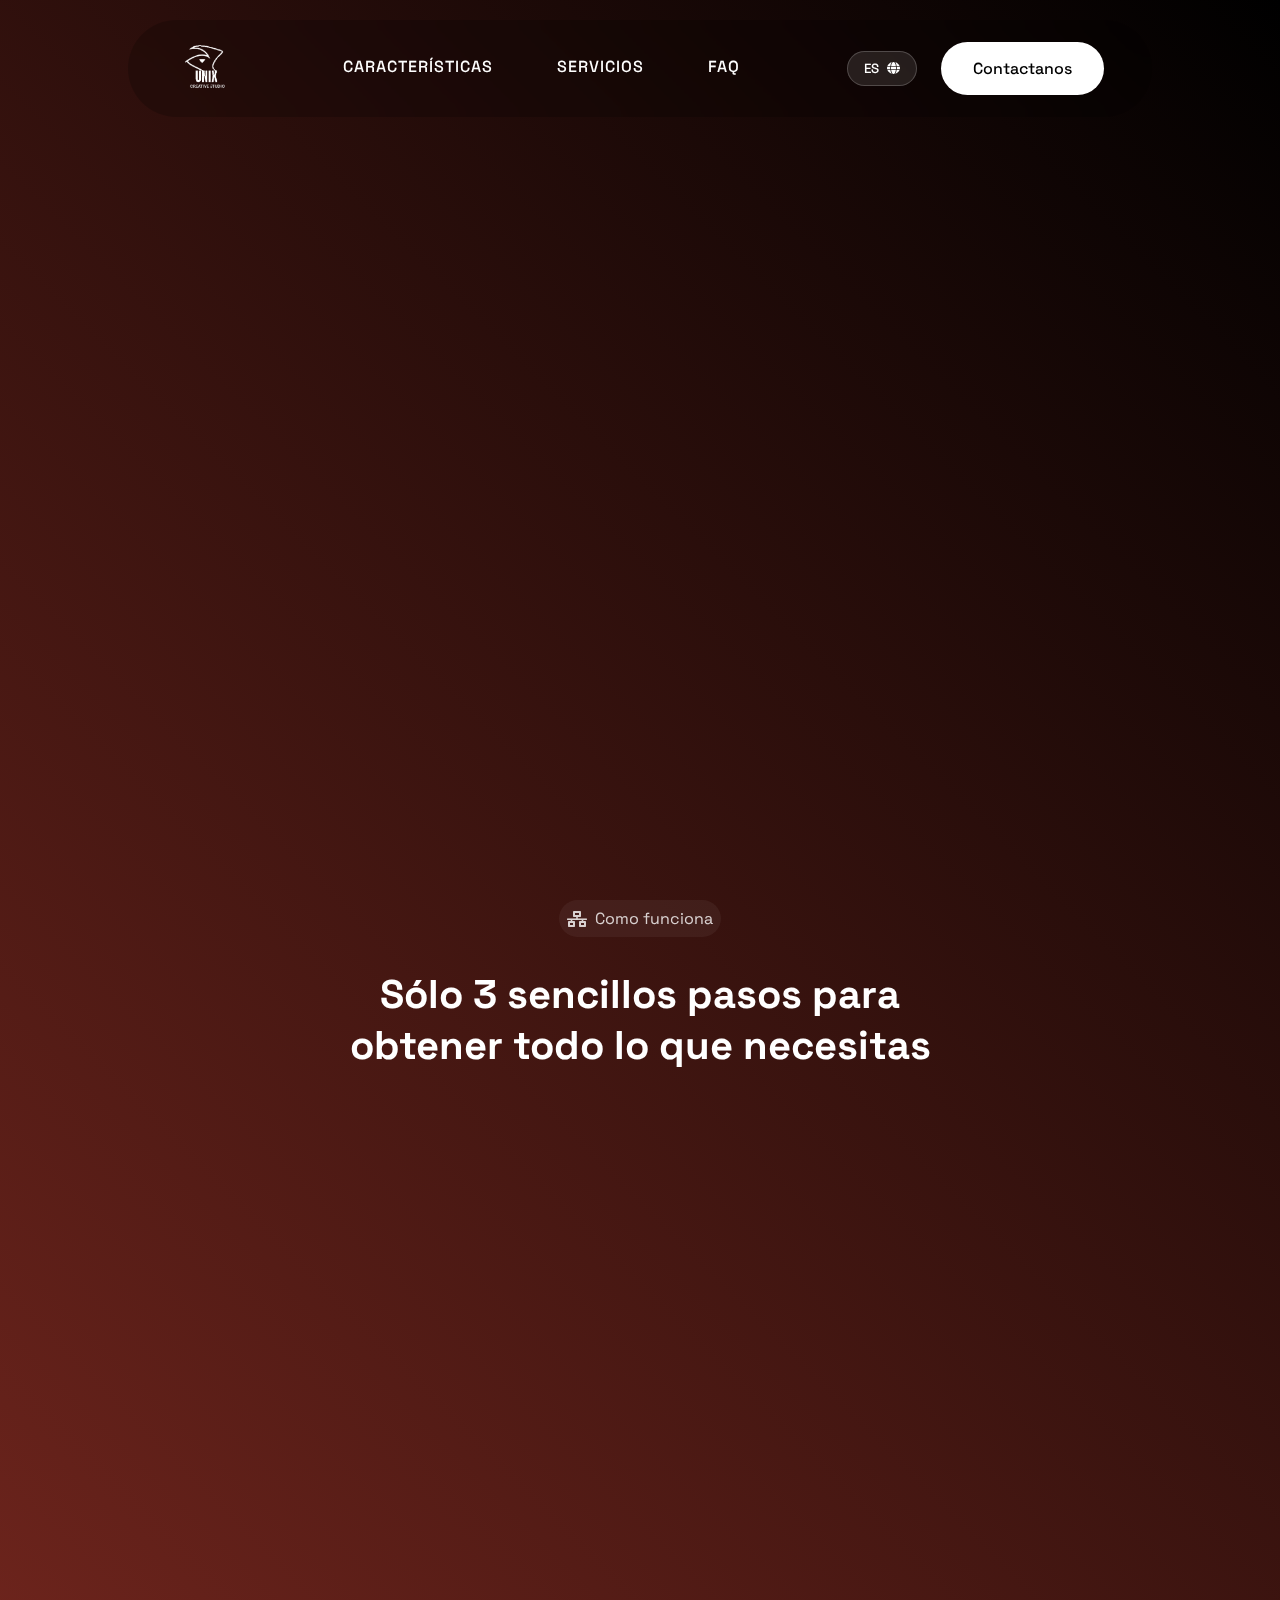
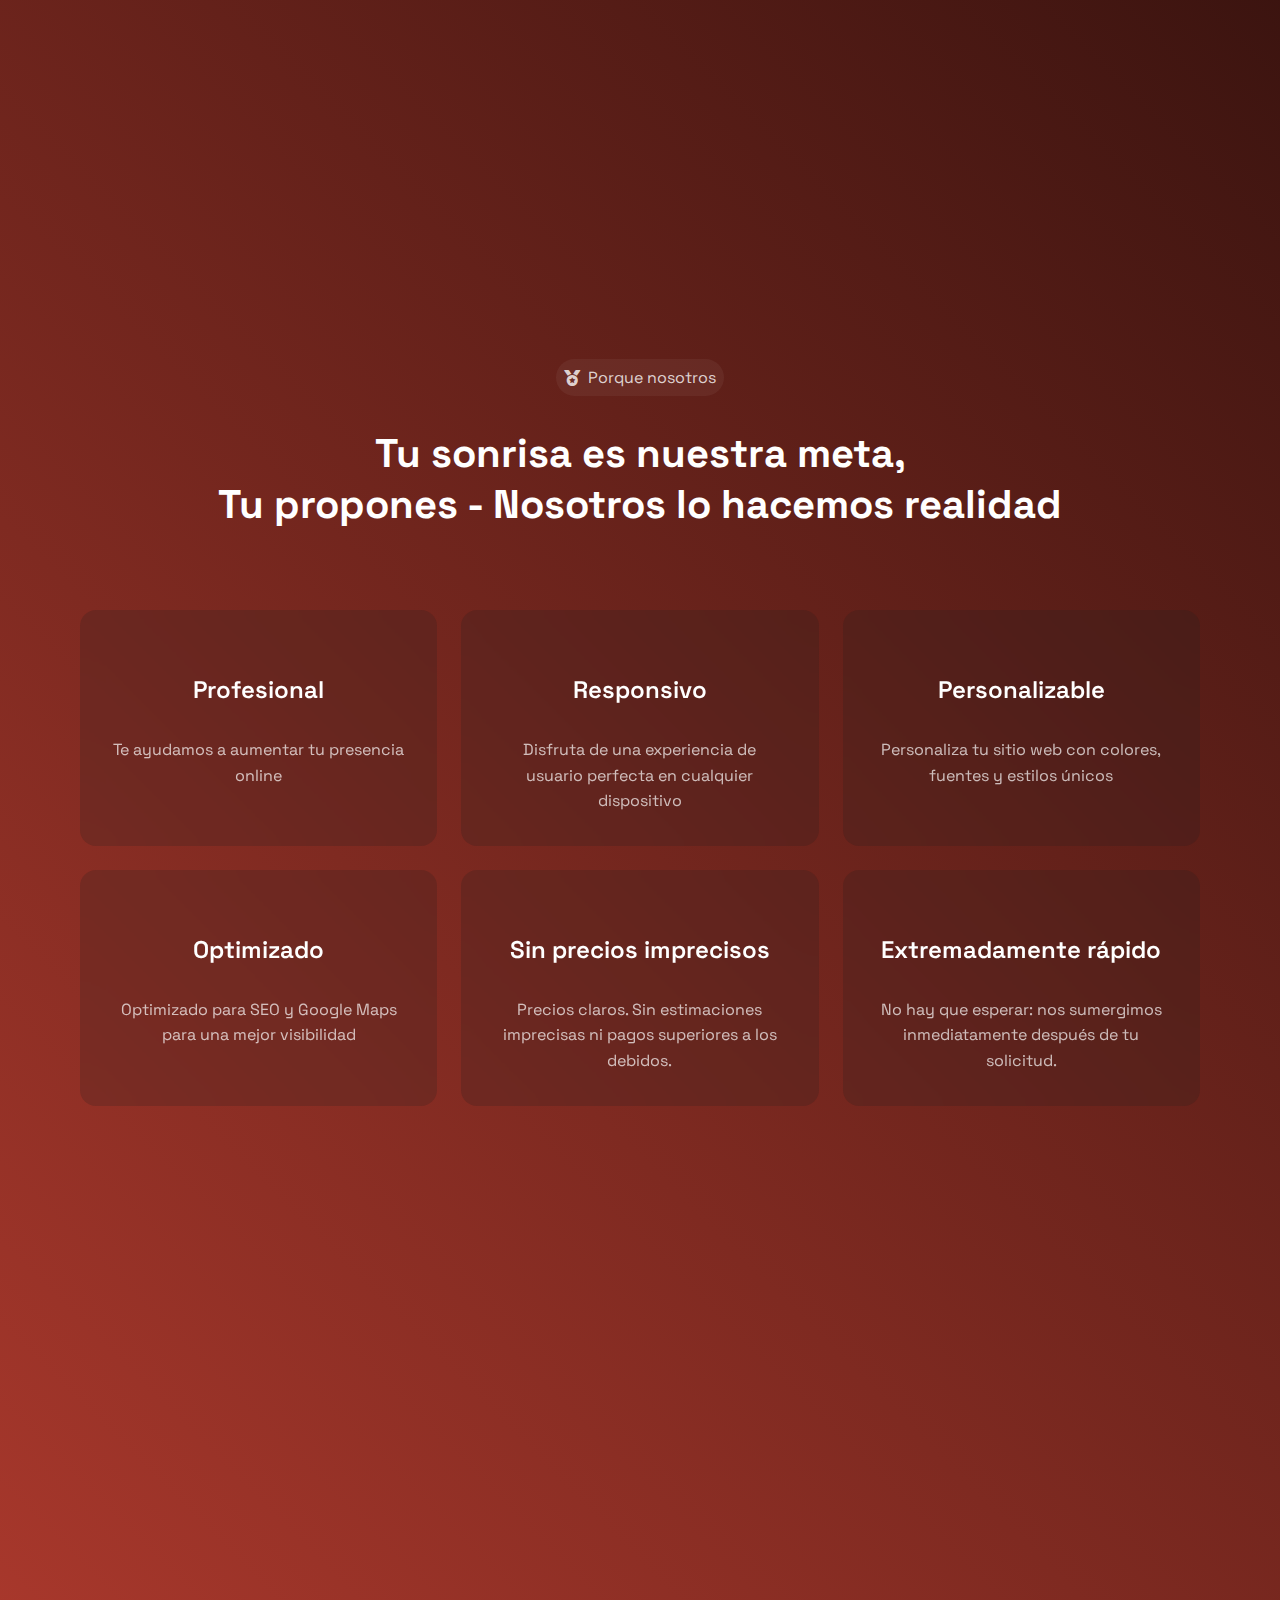
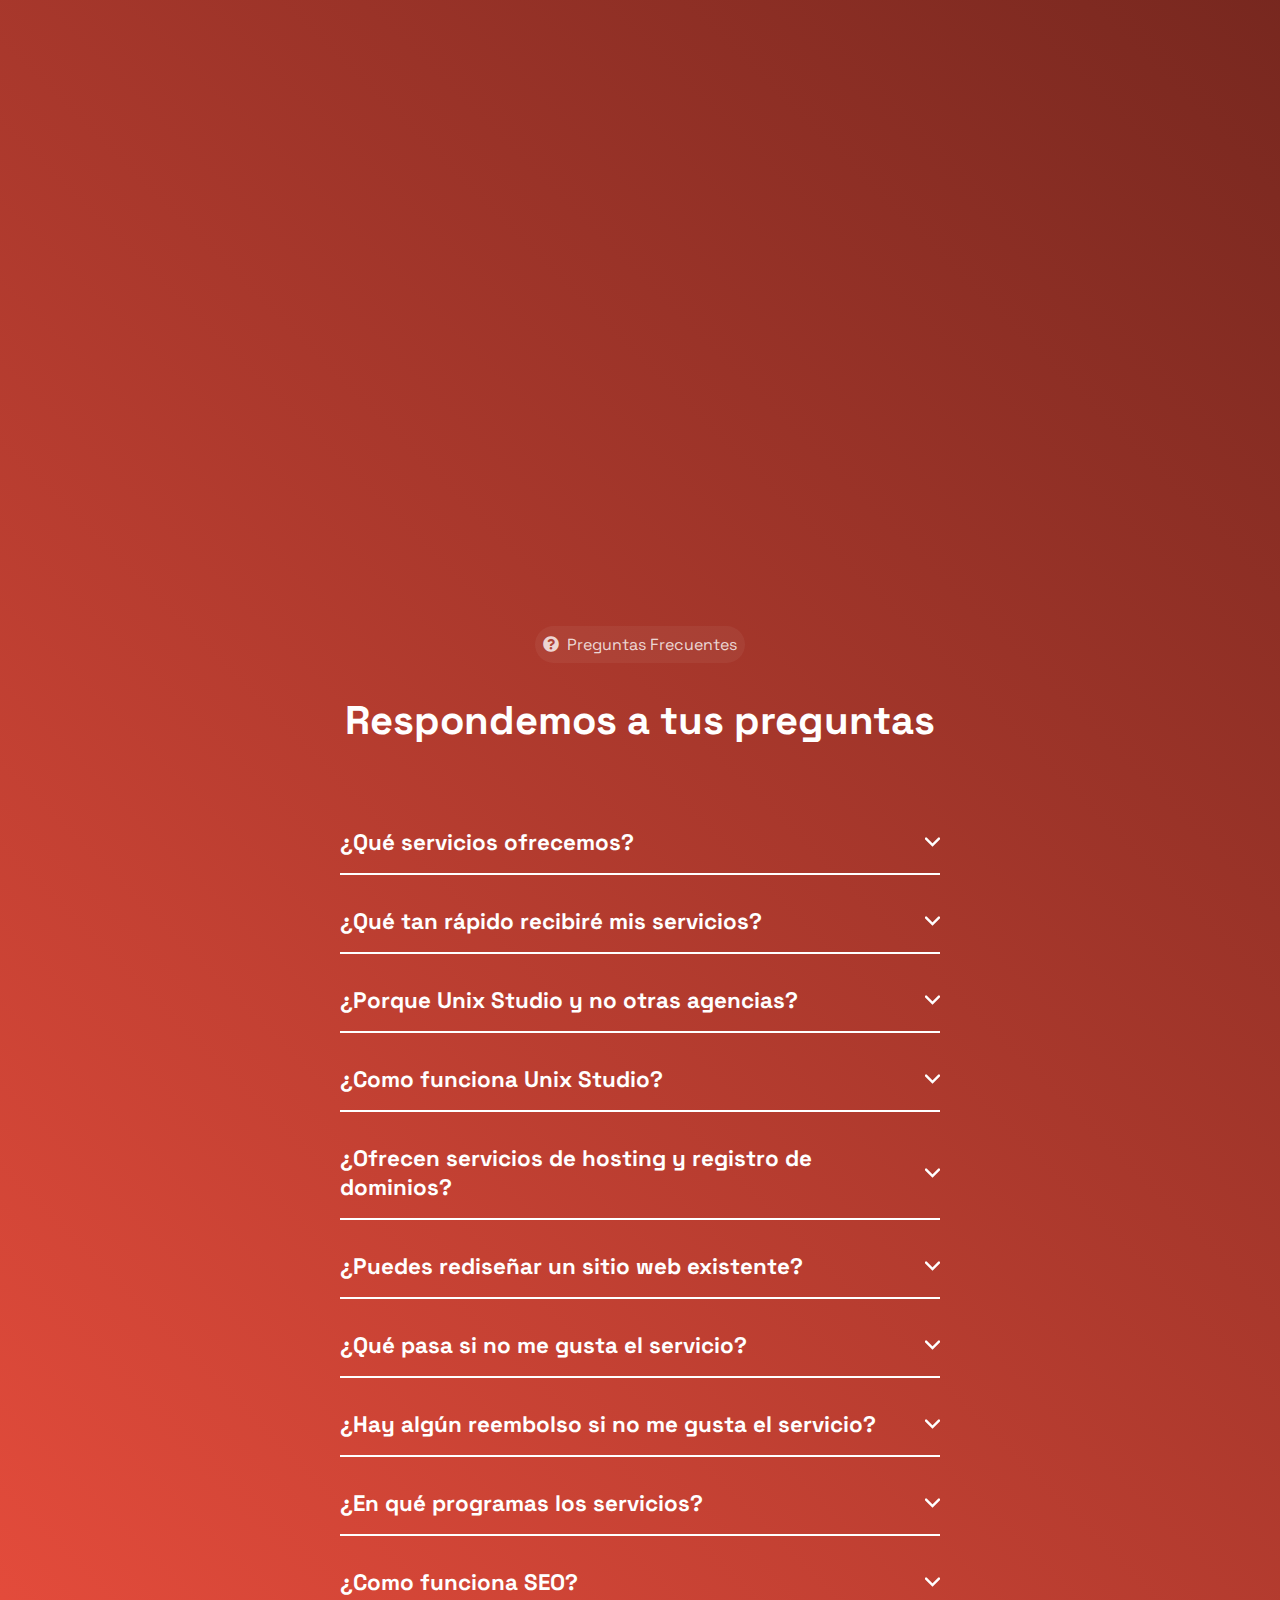
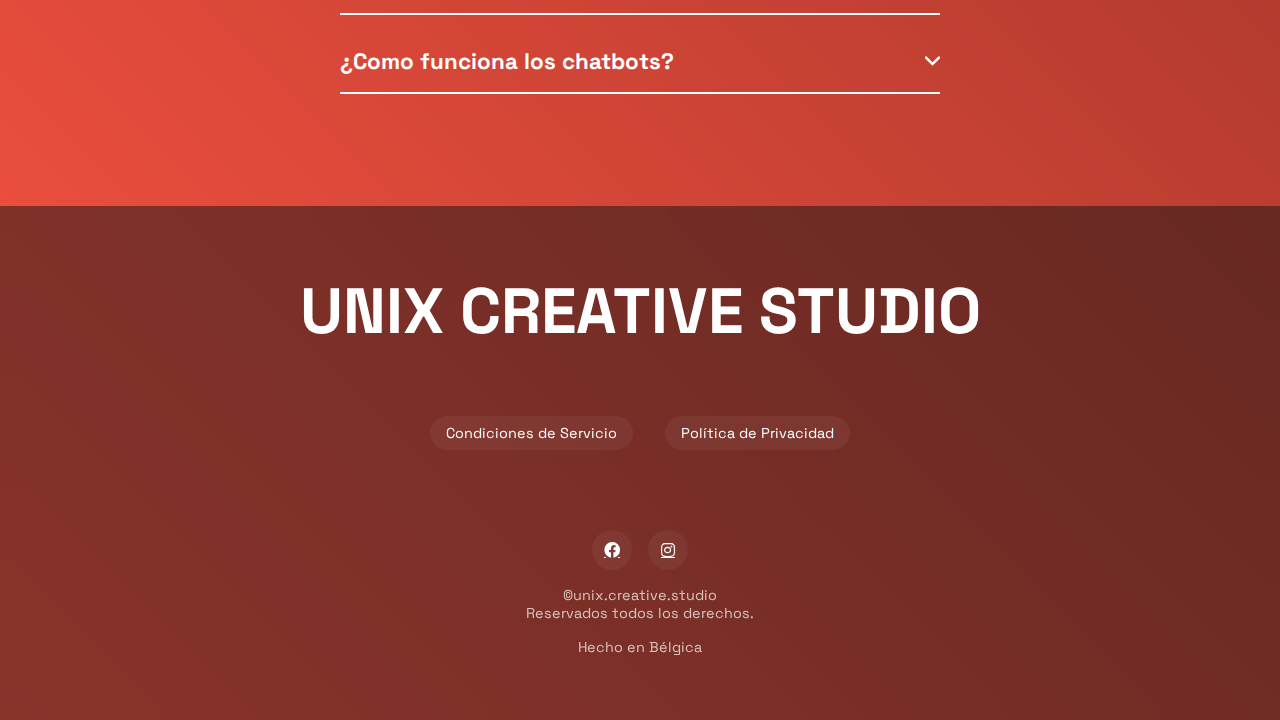
<file: index.html>
<!DOCTYPE html>
<html lang="es">
	<head>
		<meta charset="UTF-8" />
		<meta name="viewport" content="width=device-width, initial-scale=1.0" />

		<!-- Add all meta tags right after viewport -->
		<meta
			name="description"
			content="Unix Creative Studio - Especialistas en diseño web profesional para gimnasios y coaches. Ofrecemos desarrollo web personalizado,atencion automatica con chatbots, SEO y optimización de Google Maps para impulsar tu presencia online."
		/>
		<meta name="keywords" content="diseño web, desarrollo web, asistencia automatica integrada en redes sociales y sitio web, optimización SEO y Google Maps de alto ranking." />
		<meta name="author" content="Unix Creative Studio" />
		<meta name="robots" content="index, follow" />

		<!-- Social Media Meta Tags -->
		<meta property="og:title" content="Unix Creative Studio - Diseño Web Profesional para Gimnasios" />
		<meta property="og:type" content="website" />
		<meta property="og:image" content="https://unixcreativestudio.com/images/UNIX_TRANSPARENCY_WEB.png" />
		<meta property="og:url" content="https://unixcreativestudio.com" />
		<meta property="og:description" content="Especialistas en diseño web profesional para gimnasios y coaches. Desarrollo web personalizado, asistencia automatica con chatbots, SEO y optimización de Google Maps para impulsar tu presencia online." />
		<title>Unix Creative Studio</title>

		<!-- Styles for the website -->
		<link rel="icon" href="images/Unix_favicon.webp" type="image/x-icon" />
		<link rel="preload" href="images/UNIX_TRANSPARENCY_WEB.webp" as="image" type="image/webp" />
		<link rel="preconnect" href="https://cdnjs.cloudflare.com" />
		<link rel="stylesheet" href="https://cdnjs.cloudflare.com/ajax/libs/font-awesome/5.15.3/css/all.min.css" media="print" onload="this.media='all'" />
		<noscript><link rel="stylesheet" href="https://cdnjs.cloudflare.com/ajax/libs/font-awesome/5.15.3/css/all.min.css" /></noscript>
		<link rel="stylesheet" href="style.css" />
		<link rel="preconnect" href="https://cdn.lordicon.com" />
	</head>
	<body>
		<nav class="nav-container">
			<div class="logo">
				<a href="index.html"><img src="images/UNIX_TRANSPARENCY_WEB.webp" width="60" height="60" alt="Logo de Unix Creative Studio - Página Principal" fetchpriority="high" /></a>
			</div>
			<div class="hamburger-menu">
				<div class="bar"></div>
				<div class="bar"></div>
				<div class="bar"></div>
			</div>

			<div class="nav-links">
				<a href="#features" data-i18n="nav.features">CARACTERISTICAS</a>
				<a href="#services" data-i18n="nav.services">SERVICIOS</a>
				<a href="#faq" data-i18n="nav.faq">FAQ</a>
			</div>

			<div class="nav-right">
				<div class="language-selector">
					<button class="language-toggle">
						<span class="current-lang">ES</span>
						<i class="fas fa-globe"></i>
					</button>
					<div class="language-dropdown">
						<a href="#" data-lang="es" class="lang-option active">
							<span class="lang-flag">🇪🇸</span>
							<span class="lang-name" data-i18n="language.es">Español</span>
						</a>
						<a href="#" data-lang="en" class="lang-option">
							<span class="lang-flag">🇺🇸</span>
							<span class="lang-name" data-i18n="language.en">English</span>
						</a>
						<a href="#" data-lang="fr" class="lang-option">
							<span class="lang-flag">🇫🇷</span>
							<span class="lang-name" data-i18n="language.fr">Français</span>
						</a>
						<a href="#" data-lang="nl" class="lang-option">
							<span class="lang-flag">🇳🇱</span>
							<span class="lang-name" data-i18n="language.nl">Nederlands</span>
						</a>
					</div>
				</div>
				<a href="contact.html" class="get-in-touch-desktop" data-i18n="nav.contact">Contactanos</a>
			</div>
		</nav>

		<div class="mobile-menu">
			<div class="mobile-menu-header">
				<a href="index.html"><img src="images/UNIX_TRANSPARENCY_WEB.webp" width="60" height="60" alt="Logo de Unix Creative Studio - Menú Móvil" /></a>
				<div class="close-menu">✕</div>
			</div>
			<div class="mobile-menu-links">
				<a href="#features" data-i18n="nav_mobile.features">CARACTERISTICAS</a>
				<a href="#services" data-i18n="nav_mobile.services">SERVICIOS</a>
				<a href="#faq" data-i18n="nav_mobile.faq">FAQ</a>

				<a href="contact.html" class="mobile-cta" data-i18n="nav_mobile.contact">Contactanos</a>
				<div class="mobile-language-selector">
					<button class="mobile-language-toggle">
						<span class="current-lang">ES</span>
						<i class="fas fa-globe"></i>
					</button>
					<div class="mobile-language-dropdown">
						<a href="#" data-lang="es" class="lang-option active">
							<span class="lang-flag">🇪🇸</span>
							<span class="lang-name" data-i18n="language_mobile.es">Español</span>
						</a>
						<a href="#" data-lang="en" class="lang-option">
							<span class="lang-flag">🇺🇸</span>
							<span class="lang-name" data-i18n="language_mobile.en">English</span>
						</a>
						<a href="#" data-lang="fr" class="lang-option">
							<span class="lang-flag">🇫🇷</span>
							<span class="lang-name" data-i18n="language_mobile.fr">Français</span>
						</a>
						<a href="#" data-lang="nl" class="lang-option">
							<span class="lang-flag">🇳🇱</span>
							<span class="lang-name" data-i18n="language_mobile.nl">Nederlands</span>
						</a>
					</div>
				</div>
			</div>
		</div>

		<header class="hero">
			<div class="hero-content">
				<h1 data-i18n="hero.title">LLEVA TU INMOBILIARIA<br />A OTRO NIVEL</h1>
				<p data-i18n="hero.subtitle">Descubre las creaciones mas increibles para elevar tu sitio web y posicionar mejor tu marca</p>
				<a href="#services" class="cta-button" data-i18n="button.hero_service">Ver Servicios</a>
			</div>
		</header>

		<section class="hidden">
			<div class="how-it-works">
				<div class="how-it-works-content">
					<div class="circle">
						<i class="fas fa-network-wired"></i>
						<span data-i18n="about_page.how_it_works"></span>
					</div>
					<h2 data-i18n="title_page.how_it_works">
						Sólo 3 sencillos pasos para <br />
						obtener todo lo que necesitas
					</h2>
					<div class="cards">
						<div class="steps">
							<div class="card hidden">
								<div class="step">
									<div class="step-project">
										<h2 data-i18n="cards.title.project">Proyecto Unico</h2>
										<p data-i18n="cards.text.website">Página de Destino o Sitio Web</p>
										<div class="price" data-i18n="service.price.website">€2.499</div>
										<ul class="benefits">
											<li data-i18n="cards.benefits.more_pages">Paginas ilimitadas</li>
											<li data-i18n="cards.benefits.5_days">Entrega en 5 días</li>
											<li data-i18n="cards.benefits.profesional">Profesional</li>
											<li data-i18n="cards.benefits.responsive">Responsivo</li>
											<li data-i18n="cards.benefits.code">Desarrollo de código web</li>
											<li data-i18n="cards.benefits.satisfaction">Satisfacción garantizada</li>
										</ul>
										<button class="btn" data-i18n="button.start">Empezar</button>
									</div>
									<div class="step-project-text">
										<h3 data-i18n="cards.number.choose_the_plan"><strong>1.</strong> Selecciona el plan</h3>
										<p data-i18n="cards.textnumber.plan_that_fits_you">Elige el plan que mejor se adapte a tus necesidades y presupuesto</p>
									</div>
								</div>
							</div>
							<div class="card hidden">
								<div class="step">
									<div class="step-application">
										<div style="display: flex; justify-content: space-between; align-items: center">
											<h2 data-i18n="cards.title.to_do">Hacer</h2>
											<span style="opacity: 0.6" data-i18n="cards.text.done">Completados 6</span>
										</div>
										<h4 data-i18n="cards.text.complete_forum">Completa el formulario</h4>
										<p data-i18n="cards.text.tell_us_about_your_enterprise">Cuéntanos más sobre tu negocio</p>
										<input type="text" class="input-title" placeholder="Título de la tarea" data-i18n-placeholder="placeholder.title_of_assignment" />
										<textarea class="input" rows="3" placeholder="Proporcione una descripción suficiente del proyecto." data-i18n-placeholder="placeholder.description_needed"></textarea>
										<div class="tags">
											<span class="tag" data-i18n="cards.tag.website">Sitio Web</span>
											<span class="tag" data-i18n="cards.tag.chatbot">Chatbot</span>
											<span class="tag" data-i18n="cards.tag.seo">SEO</span>
										</div>
									</div>
									<div class="step-application-text">
										<h3 data-i18n="cards.number.send_application"><strong>2.</strong> Envíanos tu solicitud</h3>
										<p data-i18n="cards.textnumber.send_details">Envíanos los detalles de tu proyecto y te contactaremos en breve</p>
									</div>
								</div>
							</div>
							<div class="card hidden">
								<div class="step">
									<div class="step-receive">
										<h2 data-i18n="cards.title.proces">Proceso de Desarrollo</h2>
										<div class="website-process">
											<div class="process-step">
												<div class="process-step-number">1</div>
												<div>
													<h4 data-i18n="cards.text.planificacion_and_design">Planificación y Diseño</h4>
													<p data-i18n="cards.text.creation_wireframes">Wireframes y diseño visual con Figma</p>
												</div>
											</div>
											<div class="process-step">
												<div class="process-step-number">2</div>
												<div>
													<h4 data-i18n="cards.text.frontend">Desarrollo Frontend</h4>
													<p data-i18n="cards.text.implementation">Implementación de HTML, CSS y JavaScript con WebFlow</p>
												</div>
											</div>

											<div class="process-step">
												<div class="process-step-number">3</div>
												<div>
													<h4 data-i18n="cards.text.launch">Lanzamiento</h4>
													<p data-i18n="cards.text.pub_chatbot_seo_googlemaps">Publicación, chatbots, SEO y Google Maps optimizacion</p>
												</div>
											</div>
										</div>
									</div>
									<div class="step-receive-text">
										<h3 data-i18n="cards.number.receive_project"><strong>3.</strong> Recibe tu proyecto</h3>
										<p data-i18n="cards.textnumber.receive_your_project">Recibe tu proyecto en el tiempo acordado y disfruta de tu servicio</p>
									</div>
								</div>
							</div>
						</div>
					</div>
				</div>
			</div>
		</section>

		<div class="features">
			<div class="circle" id="features">
				<i class="fas fa-medal"></i>
				<span data-i18n="about_page.features"></span>
			</div>
			<h2 data-i18n="title_page.features">
				Tu sonrisa es nuestra meta,<br />
				Tu propones - Nosotros lo hacemos realidad
			</h2>
			<div class="features-content">
				<div class="feature">
					<div class="icon-container">
						<lord-icon src="https://cdn.lordicon.com/fgtzrokh.json" trigger="loop" delay="500" stroke="bold" state="loop-cycle" colors="primary:#ffffff,secondary:#ffffff" style="width: 40px; height: 40px"></lord-icon>
					</div>
					<h3 data-i18n="features.subtitle.profesional">Profesional</h3>
					<p data-i18n="features.text.help_business">Te ayudamos a aumentar tu presencia online</p>
				</div>
				<div class="feature">
					<div class="icon-container">
						<lord-icon src="https://cdn.lordicon.com/vmdbqgzi.json" trigger="loop" delay="500" stroke="bold" state="loop-all" colors="primary:#ffffff,secondary:#ffffff" style="width: 40px; height: 40px"></lord-icon>
					</div>
					<h3 data-i18n="features.subtitle.responsive">Responsivo</h3>
					<p data-i18n="features.text.enjoy_experience">Disfruta de una experiencia de usuario perfecta en cualquier dispositivo</p>
				</div>
				<div class="feature">
					<div class="icon-container">
						<lord-icon src="https://cdn.lordicon.com/jdddpvvb.json" trigger="loop" delay="500" stroke="bold" state="loop-roll" colors="primary:#ffffff,secondary:#ffffff" style="width: 40px; height: 40px"></lord-icon>
					</div>
					<h3 data-i18n="features.subtitle.personalize">Personalizable</h3>
					<p data-i18n="features.text.personalize_your_website">Personaliza tu sitio web con colores, fuentes y estilos únicos</p>
				</div>
				<div class="feature">
					<div class="icon-container">
						<lord-icon src="https://cdn.lordicon.com/jzffwndw.json" trigger="loop" delay="500" stroke="bold" state="loop-oscillate" colors="primary:#ffffff,secondary:#ffffff" style="width: 40px; height: 40px"></lord-icon>
					</div>
					<h3 data-i18n="features.subtitle.optimized">Optimizado</h3>
					<p data-i18n="features.text.optimized_seo">Optimizado para SEO y Google Maps para una mejor visibilidad</p>
				</div>
				<div class="feature">
					<div class="icon-container">
						<lord-icon src="https://cdn.lordicon.com/bkzrrccj.json" trigger="loop" delay="500" stroke="bold" state="loop-spin" colors="primary:#ffffff,secondary:#ffffff" style="width: 40px; height: 40px"></lord-icon>
					</div>
					<h3 data-i18n="features.subtitle.without_prices">Sin precios imprecisos</h3>
					<p data-i18n="features.text.clear_prices">Precios claros. Sin estimaciones imprecisas ni pagos superiores a los debidos.</p>
				</div>
				<div class="feature">
					<div class="icon-container">
						<lord-icon src="https://cdn.lordicon.com/twpfmtiv.json" trigger="loop" delay="500" stroke="bold" state="loop-oscillate" colors="primary:#ffffff,secondary:#ffffff" style="width: 40px; height: 40px"></lord-icon>
					</div>
					<h3 data-i18n="features.subtitle.super_fast">Extremadamente rápido</h3>
					<p data-i18n="features.text.dont_wait">No hay que esperar: nos sumergimos inmediatamente después de tu solicitud.</p>
				</div>
			</div>
		</div>

		<section class="hidden">
			<div class="services" id="services">
				<div class="circle-service">
					<i class="fas fa-cubes"></i>
					<span data-i18n="about_page.services"></span>
				</div>
				<h2 data-i18n="title_page.services">
					Nuestros servicios unicos<br />
					A precios competitivos que nos distinguen
				</h2>
				<div class="service-content">
					<!-- Website service -->
					<div class="serv hidden">
						<div class="service-project">
							<div class="available-spot">
								<div class="spot-indicator"></div>
								<span data-i18n="services.span.2_places">2 lugares disponibles</span>
							</div>
							<h2 data-i18n="service.title.unique_project">Proyecto Unico</h2>
							<p data-i18n="service.subtitle.landingpage">Página de Destino o Sitio Web</p>
							<div class="service-price" data-i18n="service.price.website">€2.499</div>
							<ul class="service-benefits">
								<li data-i18n="service.benefits.website.more_pages">Paginas ilimitadas</li>
								<li data-i18n="service.benefits.website.delivery">Entrega en 5 días</li>
								<li data-i18n="service.benefits.website.profesional">Profesional</li>
								<li data-i18n="service.benefits.website.responsive">Responsivo</li>
								<li data-i18n="service.benefits.website.code">Desarrollo de código web</li>
								<li data-i18n="service.benefits.website.webflow_development">Desarrollo en Webflow</li>
								<li data-i18n="service.benefits.website.personalize">Personalizado</li>
								<li data-i18n="service.benefits.website.satisfaction">Satisfacción garantizada</li>
							</ul>
							<a href="https://buy.stripe.com/00gaHX8tld8D23KcMM" target="_blank" class="btn-service" data-i18n="button.start" aria-label="Empezar a crear mi sitio web profesional">Empezar</a>
						</div>
					</div>
					<!-- Chatbot service -->
					<div class="serv hidden">
						<div class="service-project">
							<div class="available-spot">
								<div class="spot-indicator"></div>
								<span data-i18n="services.span.2_places">2 lugares disponibles</span>
							</div>
							<h2 data-i18n="service.title.chatbot">Chatbot</h2>
							<p data-i18n="service.subtitle.assistance">Asistencia automática 24/7</p>
							<div class="service-price" data-i18n="service.price.chatbot">€549</div>
							<ul class="service-benefits">
								<li data-i18n="service.benefits.chatbot.attention">Atención 24/7 sin personal extra</li>
								<li data-i18n="service.benefits.chatbot.less_cost">40% menos costos de atención</li>
								<li data-i18n="service.benefits.chatbot.responses">Respuestas instantáneas</li>
								<li data-i18n="service.benefits.chatbot.filter">Filtro de leads efectivo</li>
								<li data-i18n="service.benefits.chatbot.integration">Integración en redes sociales</li>
								<li data-i18n="service.benefits.chatbot.personalize">Personalización de marca</li>
								<li data-i18n="service.benefits.chatbot.escale">Escalabilidad ilimitada</li>
								<li data-i18n="service.benefits.chatbot.analyse">Análisis de preguntas frecuentes</li>
							</ul>
							<a href="https://buy.stripe.com/eVadU97phb0vgYE148" target="_blank" class="btn-service" data-i18n="button.start" aria-label="Empezar a implementar un chatbot para mi negocio">Empezar</a>
						</div>
					</div>
					<!-- SEO + GoogleMaps service -->
					<div class="serv hidden">
						<div class="service-project">
							<div class="available-spot">
								<div class="spot-indicator"></div>
								<span data-i18n="services.span.3_places">3 lugares disponibles</span>
							</div>
							<h2 data-i18n="service.title.seo">SEO</h2>
							<p data-i18n="service.subtitle.visibility">Visibilidad garantizada en buscadores</p>
							<div class="service-price" data-i18n="service.price.seo">€349</div>
							<ul class="service-benefits">
								<li data-i18n="service.benefits.seo.traffic">Más tráfico orgánico</li>
								<li data-i18n="service.benefits.seo.conversions">Mejores conversiones</li>
								<li data-i18n="service.benefits.seo.competition">Supera a tu competencia</li>
								<li data-i18n="service.benefits.seo.positioning">Posicionamiento local</li>
								<li data-i18n="service.benefits.seo.keywords">Palabras clave rentables</li>
								<li data-i18n="service.benefits.seo.content">Contenido optimizado</li>
								<li data-i18n="service.benefits.seo.report">Reportes mensuales</li>
								<li data-i18n="service.benefits.seo.roi">ROI medible</li>
							</ul>
							<a href="https://buy.stripe.com/00g9DTaBt2tZ5fW7sv" target="_blank" class="btn-service" data-i18n="button.start" aria-label="Empezar a mejorar mi SEO y posicionamiento">Empezar</a>
						</div>
					</div>
				</div>
			</div>
		</section>

		<!--<div class="works">
			<div class="circle" id="works">
				<i class="fas fa-suitcase"></i>
				<span data-i18n="about_page.works"></span>
			</div>
			<div class="slider" style="--width: 300px; --height: 400px; --quantity: 5">
				<div class="list">
					<div class="item" style="--position: 1"><img src="images/slider1_gym.webp" loading="lazy" width="300" height="400" alt="Diseño web para gimnasio Strong Fitness" /></div>
					<div class="item" style="--position: 2"><img src="images/PowerFit.webp" loading="lazy" width="300" height="400" alt="Diseño web para gimnasio PowerFit" /></div>
					<div class="item" style="--position: 3"><img src="images/Lift.webp" loading="lazy" width="300" height="400" alt="Diseño web para gimnasio Lift" /></div>
					<div class="item" style="--position: 4"><img src="images/Chatbot-gym.webp" loading="lazy" width="300" height="400" alt="Diseño web para gimnasio con un chatbot" /></div>
					<div class="item" style="--position: 5"><img src="images/FlexGym.webp" loading="lazy" width="300" height="400" alt="Diseño web para un gimnasio FlexGym" /></div>
				</div>
			</div>
		</div>-->

		<div class="faq-container" id="faq">
			<div class="circle">
				<i class="fas fa-question-circle"></i>
				<span data-i18n="about_page.faq"></span>
			</div>
			<h2 data-i18n="title_page.faq">Respondemos a tus preguntas</h2>
		</div>
		<div class="faqs">
			<div class="faq">
				<div class="question">
					<h3 data-i18n="faq.question.what_services_do_we_offer">¿Qué servicios ofrecemos?</h3>
					<svg width="15" height="10" viewBox="0 0 42 25">
						<path d="M3 3L21 21L39 3" stroke="white" stroke-width="7" stroke-linecap="round"></path>
					</svg>
				</div>
				<div class="answer">
					<p data-i18n="faq.answer.what_services_do_we_offer">Nos especializamos en diseño web, desarrollo web, asistencia automatica integrada en redes sociales y sitio web, optimización SEO y Google Maps de alto ranking.</p>
				</div>
			</div>
			<div class="faq">
				<div class="question">
					<h3 data-i18n="faq.question.how_quickly_will_i_receive_my_services">¿Qué tan rápido recibiré mis servicios?</h3>
					<svg width="15" height="10" viewBox="0 0 42 25">
						<path d="M3 3L21 21L39 3" stroke="white" stroke-width="7" stroke-linecap="round" />
					</svg>
				</div>
				<div class="answer">
					<p data-i18n="faq.answer.how_quickly_will_i_receive_my_services">En promedio, la mayoría de las solicitudes se completan en solo cinco días o menos. Sin embargo, las solicitudes más complejas pueden demorar más.</p>
				</div>
			</div>
			<div class="faq">
				<div class="question">
					<h3 data-i18n="faq.question.why_unix_studio_and_not_other_agencies">¿Porque Unix Studio y no otras agencias?</h3>
					<svg width="15" height="10" viewBox="0 0 42 25">
						<path d="M3 3L21 21L39 3" stroke="white" stroke-width="7" stroke-linecap="round"></path>
					</svg>
				</div>
				<div class="answer">
					<p data-i18n="faq.answer.why_unix_studio_and_not_other_agencies">
						En Unix Studio fusionamos diseño estratégico y desarrollo técnico para crear sitios web que no solo se ven extraordinarios sino que generan resultados medibles para tu negocio. Nuestro compromiso con la transparencia y el soporte
						post-lanzamiento garantiza una inversión segura y una relación duradera gracias al SEO y la asistencia automatica.
					</p>
				</div>
			</div>
			<div class="faq">
				<div class="question">
					<h3 data-i18n="faq.question.how_unix_studio_works">¿Como funciona Unix Studio?</h3>
					<svg width="15" height="10" viewBox="0 0 42 25">
						<path d="M3 3L21 21L39 3" stroke="white" stroke-width="7" stroke-linecap="round"></path>
					</svg>
				</div>
				<div class="answer">
					<p data-i18n="faq.answer.how_unix_studio_works">
						1. Selecciona el plan acorde a tus necesidades<br />
						2. Paga con Stripe <br />
						3. Recibiras un google form con preguntas sobre tu negocio <br />
						4. Nos pondremos en contact contigo <br />
						5. Te enviaremos un contrato al que firmaras para no tener ningun problema de pago y los plazos<br />
						6. Recibe tu servicio!
					</p>
				</div>
			</div>
			<div class="faq">
				<div class="question">
					<h3 data-i18n="faq.question.hosting_and_domain">¿Ofrecen servicios de hosting y registro de dominios?</h3>
					<svg width="15" height="10" viewBox="0 0 42 25">
						<path d="M3 3L21 21L39 3" stroke="white" stroke-width="7" stroke-linecap="round"></path>
					</svg>
				</div>
				<div class="answer">
					<p data-i18n="faq.answer.hosting_and_domain">Sí, ofrecemos soluciones de alojamiento integrales y ayudamos con el registro de dominios para simplificar la configuración de su presencia en línea.</p>
				</div>
			</div>
			<div class="faq">
				<div class="question">
					<h3 data-i18n="faq.question.you_can_redesign_an_existing_website">¿Puedes rediseñar un sitio web existente?</h3>
					<svg width="15" height="10" viewBox="0 0 42 25">
						<path d="M3 3L21 21L39 3" stroke="white" stroke-width="7" stroke-linecap="round"></path>
					</svg>
				</div>
				<div class="answer">
					<p data-i18n="faq.answer.you_can_redesign_an_existing_website">¡Por supuesto! Podemos renovar su sitio web actual para mejorar su funcionalidad, diseño y experiencia de usuario.</p>
				</div>
			</div>
			<div class="faq">
				<div class="question">
					<h3 data-i18n="faq.question.dont_like_service">¿Qué pasa si no me gusta el servicio?</h3>
					<svg width="15" height="10" viewBox="0 0 42 25">
						<path d="M3 3L21 21L39 3" stroke="white" stroke-width="7" stroke-linecap="round"></path>
					</svg>
				</div>
				<div class="answer">
					<p data-i18n="faq.answer.dont_like_service">¡No te preocupes! Seguiremos revisando el servicio hasta que estés 100% satisfecho.</p>
				</div>
			</div>
			<div class="faq">
				<div class="question">
					<h3 data-i18n="faq.question.refund">¿Hay algún reembolso si no me gusta el servicio?</h3>
					<svg width="15" height="10" viewBox="0 0 42 25">
						<path d="M3 3L21 21L39 3" stroke="white" stroke-width="7" stroke-linecap="round"></path>
					</svg>
				</div>
				<div class="answer">
					<p data-i18n="faq.answer.refund">Debido a la alta calidad del trabajo, no se emitirán reembolsos.</p>
				</div>
			</div>
			<div class="faq">
				<div class="question">
					<h3 data-i18n="faq.question.in_which_programs_the_services">¿En qué programas los servicios?</h3>
					<svg width="15" height="10" viewBox="0 0 42 25">
						<path d="M3 3L21 21L39 3" stroke="white" stroke-width="7" stroke-linecap="round"></path>
					</svg>
				</div>
				<div class="answer">
					<p data-i18n="faq.answer.in_which_programs_the_services">
						Diseñamos sitios web profesionales con Figma y los implementamos en Webflow o mediante desarrollo personalizado. Nuestros chatbots combinan la potencia visual de Voiceflow con la flexibilidad de Python para integraciones avanzadas. El SEO
						se potencia con herramientas especializadas de Chrome y optimizamos tu presencia local mediante GoHighLevel para dominar Google Maps.
					</p>
				</div>
			</div>
			<div class="faq">
				<div class="question">
					<h3 data-i18n="faq.question.seo">¿Como funciona SEO?</h3>
					<svg width="15" height="10" viewBox="0 0 42 25">
						<path d="M3 3L21 21L39 3" stroke="white" stroke-width="7" stroke-linecap="round"></path>
					</svg>
				</div>
				<div class="answer">
					<p data-i18n="faq.answer.seo">
						Analizamos tu web con herramientas avanzadas de Chrome para verificar su optimización. Integramos Google Analytics y Hotjar para medir tráfico y comportamiento de usuarios. Una vez optimizado tu sitio al 100% para buscadores, utilizamos
						GoHighLevel para potenciar tu posicionamiento en Google Maps mediante gestión estratégica de reseñas. SEO puede tardar entre 1 a 3 meses.
					</p>
				</div>
			</div>
			<div class="faq">
				<div class="question">
					<h3 data-i18n="faq.question.chatbot">¿Como funciona los chatbots?</h3>
					<svg width="15" height="10" viewBox="0 0 42 25">
						<path d="M3 3L21 21L39 3" stroke="white" stroke-width="7" stroke-linecap="round"></path>
					</svg>
				</div>
				<div class="answer">
					<p data-i18n="faq.answer.chatbot">
						Automatizamos la comunicación, liberando horas valiosas de atención al cliente. El chatbot responde instantáneamente a las preguntas frecuentes con el tono y estilo propio de tu marca. Mientras tú te
						enfocas en tu negocio, nuestro sistema atiende consultas sobre horarios, precios y servicios 24/7, convirtiendo visitas en clientes. Implementación del chatbot en 5 dias.
					</p>
				</div>
			</div>
		</div>
		<footer class="footer-container">
			<h2 data-i18n="footer.name_brand">UNIX CREATIVE STUDIO</h2>
			<nav class="footer-nav">
				<a href="https://marmalade-hearing-794.notion.site/Terms-and-conditions-1aa8ebfbb57080af8e79dbc9da149f9d?pvs=4" target="_blank" data-i18n="footer.terms_of_service">Condiciones de Servicio</a>
				<a href="https://marmalade-hearing-794.notion.site/Privacy-Policy-1aa8ebfbb5708035b470fa1c4229e314?pvs=4" target="_blank" data-i18n="footer.privacy_policy">Política de Privacidad</a>
			</nav>
			<div class="social-links">
				<a href="https://www.facebook.com/unix.creative.studio/"><i class="fab fa-facebook"></i></a>
				<a href="https://www.instagram.com/unix_studio_/"><i class="fab fa-instagram"></i></a>
			</div>
			<p data-i18n="footer.copy">
				©unix.creative.studio <br />
				Reservados todos los derechos.
			</p>
			<p data-i18n="footer.made_in_belgium">Hecho en Belgica</p>
		</footer>

		<script src="main.js" defer></script>
		<!-- FAQ -->
		<script>
			const faqs = document.querySelectorAll(".faq");
			faqs.forEach((faq) => {
				faq.addEventListener("click", () => {
					faq.classList.toggle("active");
				});
			});
		</script>
		<!-- Hamburgermenu -->
		<script>
			const hamburger = document.querySelector(".hamburger-menu");
			const mobileMenu = document.querySelector(".mobile-menu");
			const closeMenu = document.querySelector(".close-menu");
			const mobileLinks = document.querySelectorAll(".mobile-menu-links a");

			hamburger.addEventListener("click", () => {
				mobileMenu.classList.add("active");
				document.body.style.overflow = "hidden";
				document.querySelector(".nav-container").style.display = "none";
			});

			closeMenu.addEventListener("click", () => {
				mobileMenu.classList.remove("active");
				document.body.style.overflow = "auto";
				document.querySelector(".nav-container").style.display = "flex";
			});

			mobileLinks.forEach((link) => {
				link.addEventListener("click", () => {
					mobileMenu.classList.remove("active");
					document.body.style.overflow = "auto";
					document.querySelector(".nav-container").style.display = "flex";
				});
			});
		</script>
		<!-- Lord-icon -->
		<script>
			document.addEventListener("DOMContentLoaded", function () {
				const featureSection = document.querySelector(".features");
				if (!featureSection) return;

				const observer = new IntersectionObserver(
					(entries) => {
						entries.forEach((entry) => {
							if (entry.isIntersecting) {
								const script = document.createElement("script");
								script.src = "https://cdn.lordicon.com/lordicon.js";
								script.async = true;
								document.body.appendChild(script);
								observer.disconnect();
							}
						});
					},
					{ rootMargin: "100px" }
				);

				observer.observe(featureSection);
			});
		</script>
		<script type="application/ld+json">
			{
				"@context": "https://schema.org",
				"@type": "Organization",
				"name": "Unix Creative Studio",
				"logo": "https://unixcreativestudio.com/images/UNIX_TRANSPARENCY_WEB.png"
			}
		</script>
		<script>
			if ("serviceWorker" in navigator) {
				navigator.serviceWorker.register("/service-worker.js").then(function () {
					console.log("Service Worker Registered");
				});
			}
		</script>
		<!-- Google tag (gtag.js) -->
		<script async src="https://www.googletagmanager.com/gtag/js?id=G-SV13B4J42P"></script>
		<script>
			window.dataLayer = window.dataLayer || [];
			function gtag() {
				dataLayer.push(arguments);
			}
			gtag("js", new Date());

			gtag("config", "G-SV13B4J42P");
		</script>
	</body>
</html>
</file>
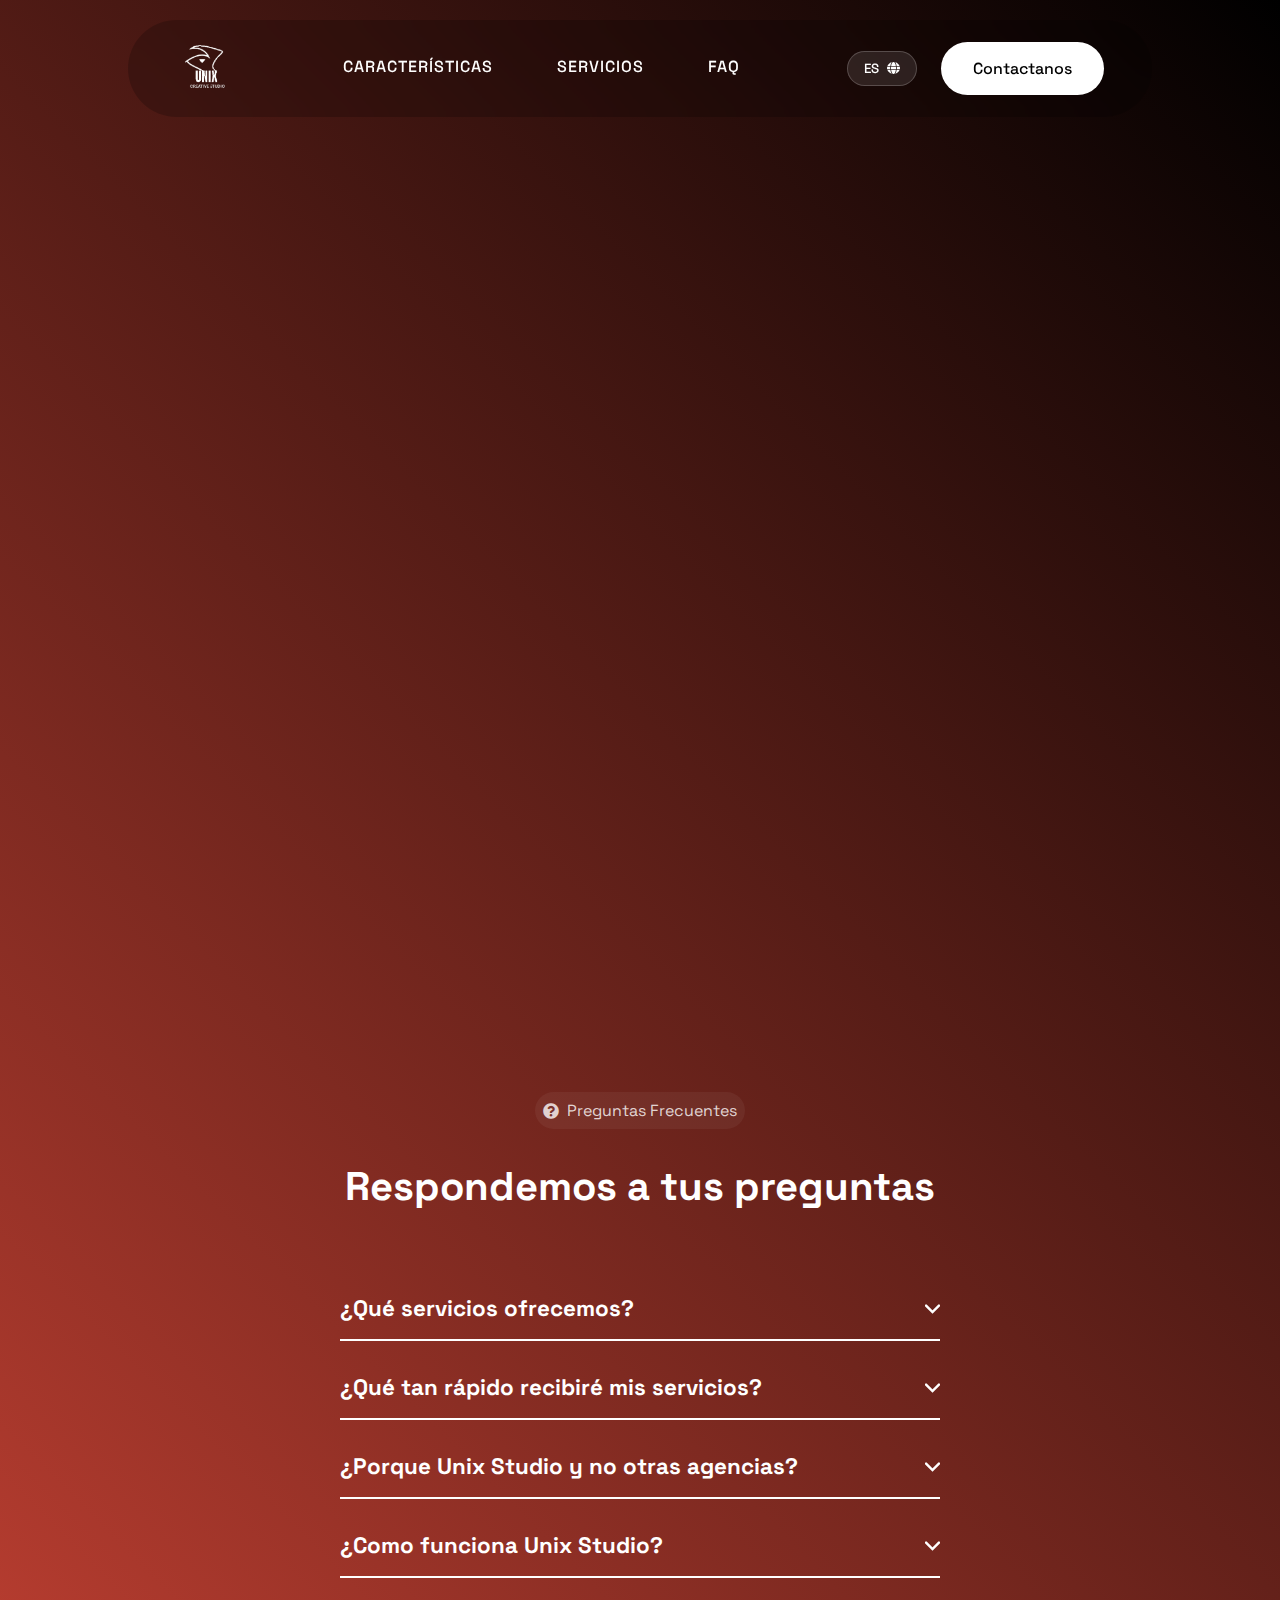
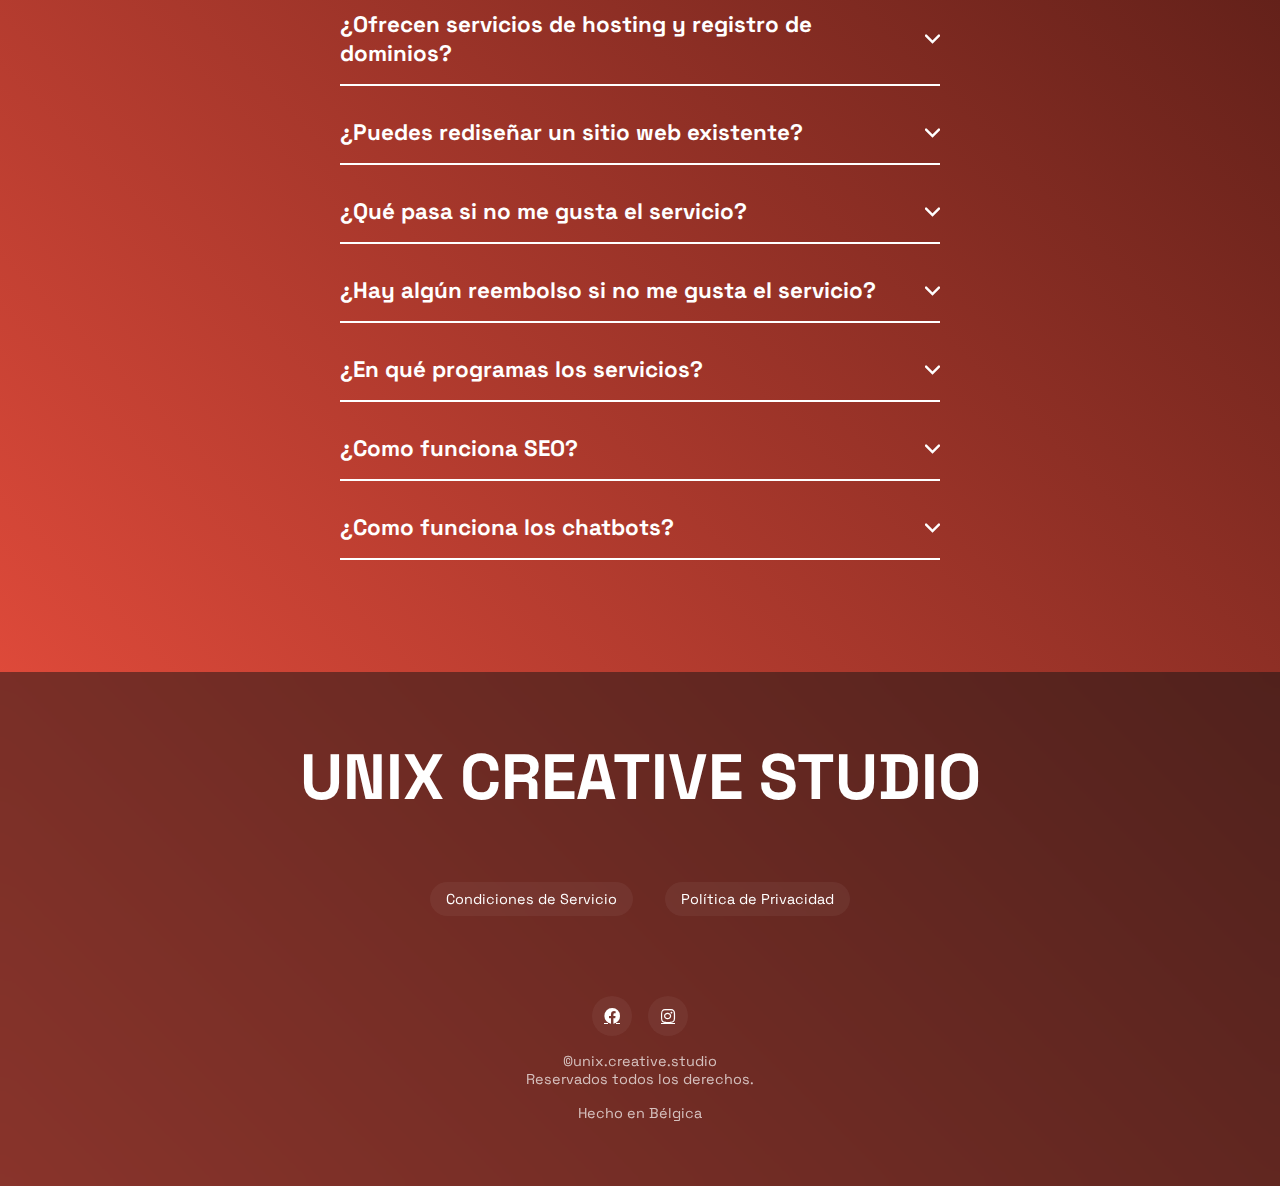
<file: contact.html>
<!DOCTYPE html>
<html lang="en">
	<head>
		<meta charset="UTF-8" />
		<meta name="viewport" content="width=device-width, initial-scale=1.0" />

		<!-- Meta tags for SEO -->
		<meta
			name="description"
			content="Contacta con Unix Creative Studio para diseño web profesional, asistencia automatica con chatbots, SEO y optimización de Google Maps. Estamos aquí para responder todas tus preguntas y ayudarte con tu proyecto digital."
		/>
		<meta name="keywords" content="contacto unix studio, diseño web contacto, desarrollo web, chatbot, SEO, contactar diseñador web, servicios web contacto" />
		<meta name="author" content="Unix Creative Studio" />
		<meta name="robots" content="index, follow" />

		<!-- Social Media Meta Tags -->
		<meta property="og:title" content="Contacto - Unix Creative Studio" />
		<meta property="og:type" content="website" />
		<meta property="og:image" content="https://unixcreativestudio.com/images/UNIX_TRANSPARENCY_WEB.png" />
		<meta property="og:url" content="https://unixcreativestudio.com/contact.html" />
		<meta property="og:description" content="Contacta con Unix Creative Studio para diseño web profesional y servicios digitales. Respuesta rápida garantizada." />
		<title>Unix - Contacto</title>
		<link rel="icon" href="images/Unix_favicon.webp" type="image/x-icon" />
		<link rel="preload" as="image" href="images/UNIX_TRANSPARENCY_WEB.webp" type="image/webp" />
		<link rel="preconnect" href="https://cdnjs.cloudflare.com" />
		<link rel="stylesheet" href="https://cdnjs.cloudflare.com/ajax/libs/font-awesome/5.15.3/css/all.min.css" media="print" onload="this.media='all'" />
		<noscript><link rel="stylesheet" href="https://cdnjs.cloudflare.com/ajax/libs/font-awesome/5.15.3/css/all.min.css" /></noscript>
		<link rel="stylesheet" href="style.css" />
	</head>
	<body>
		<nav class="nav-container">
			<div class="logo">
				<a href="index.html"><img src="images/UNIX_TRANSPARENCY_WEB.webp" width="60" height="60" alt="Logo de Unix Creative Studio - Página Principal" /></a>
			</div>
			<div class="hamburger-menu">
				<div class="bar"></div>
				<div class="bar"></div>
				<div class="bar"></div>
			</div>

			<div class="nav-links">
				<a href="index.html#features" data-i18n="nav.features">CARACTERISTICAS</a>
				<a href="index.html#services" data-i18n="nav.services">SERVICIOS</a>

				<a href="index.html#faq" data-i18n="nav.faq">FAQ</a>
			</div>

			<div class="nav-right">
				<div class="language-selector">
					<button class="language-toggle">
						<span class="current-lang">ES</span>
						<i class="fas fa-globe"></i>
					</button>
					<div class="language-dropdown">
						<a href="#" data-lang="es" class="lang-option active">
							<span class="lang-flag">🇪🇸</span>
							<span class="lang-name" data-i18n="language.es">Español</span>
						</a>
						<a href="#" data-lang="en" class="lang-option">
							<span class="lang-flag">🇺🇸</span>
							<span class="lang-name" data-i18n="language.en">English</span>
						</a>
						<a href="#" data-lang="fr" class="lang-option">
							<span class="lang-flag">🇫🇷</span>
							<span class="lang-name" data-i18n="language.fr">Français</span>
						</a>
						<a href="#" data-lang="nl" class="lang-option">
							<span class="lang-flag">🇳🇱</span>
							<span class="lang-name" data-i18n="language.nl">Nederlands</span>
						</a>
					</div>
				</div>
				<a href="contact.html" class="get-in-touch-desktop" data-i18n="nav.contact">Contactanos</a>
			</div>
		</nav>

		<div class="mobile-menu">
			<div class="mobile-menu-header">
				<a href="index.html"><img src="images/UNIX_TRANSPARENCY_WEB.webp" width="60" height="60" alt="Logo de Unix Creative Studio - Menú Móvil" /></a>
				<div class="close-menu">✕</div>
			</div>
			<div class="mobile-menu-links">
				<a href="index.html#features" data-i18n="nav_mobile.features">CARACTERISTICAS</a>
				<a href="index.html#services" data-i18n="nav_mobile.services">SERVICIOS</a>
				<a href="index.html#faq" data-i18n="nav_mobile.faq">FAQ</a>

				<a href="contact.html" class="mobile-cta" data-i18n="nav_mobile.contact">Contactanos</a>
				<div class="mobile-language-selector">
					<button class="mobile-language-toggle">
						<span class="current-lang">ES</span>
						<i class="fas fa-globe"></i>
					</button>
					<div class="mobile-language-dropdown">
						<a href="#" data-lang="es" class="lang-option active">
							<span class="lang-flag">🇪🇸</span>
							<span class="lang-name" data-i18n="language_mobile.es">Español</span>
						</a>
						<a href="#" data-lang="en" class="lang-option">
							<span class="lang-flag">🇺🇸</span>
							<span class="lang-name" data-i18n="language_mobile.en">English</span>
						</a>
						<a href="#" data-lang="fr" class="lang-option">
							<span class="lang-flag">🇫🇷</span>
							<span class="lang-name" data-i18n="language_mobile.fr">Français</span>
						</a>
						<a href="#" data-lang="nl" class="lang-option">
							<span class="lang-flag">🇳🇱</span>
							<span class="lang-name" data-i18n="language_mobile.nl">Nederlands</span>
						</a>
					</div>
				</div>
			</div>
		</div>

		<div class="contact-container" id="contact">
			<div class="contact-label">
				<i class="fas fa-phone"></i>
				<span data-i18n="about_page.contact"></span>
			</div>

			<h1 data-i18n="contact.title">Estamos aquí para apoyarte</h1>
			<p data-i18n="contact.subtitle">La atención al cliente es nuestra máxima prioridad. Estamos aquí para responder a todas tus preguntas.</p>

			<form class="contact-form" action="https://formspree.io/f/mnnjjzdy" method="POST">
				<div class="form-row">
					<div class="form-group">
						<label data-i18n="contact.form.name">Nombre completo</label>
						<input type="text" name="nombre" data-i18n-placeholder="placeholder.introduce_your_name" placeholder="Introduce tu nombre" required />
					</div>
					<div class="form-group">
						<label data-i18n="contact.form.mail">Email</label>
						<input type="email" name="email" data-i18n-placeholder="placeholder.introduce_your_mail" placeholder="Ingresa tu correo electronico" required />
					</div>
				</div>
				<div class="form-group">
					<label data-i18n="contact.form.message">Mensaje</label>
					<textarea name="mensaje" data-i18n-placeholder="placeholder.introduce_your_message" placeholder="Introduce tu mensaje" required></textarea>
				</div>
				<button type="submit" data-i18n="button.send_message">Envía tu mensaje</button>
			</form>
		</div>
		<div class="faq-container" id="faq">
			<div class="circle">
				<i class="fas fa-question-circle"></i>
				<span data-i18n="about_page.faq"></span>
			</div>
			<h2 data-i18n="title_page.faq">Respondemos a tus preguntas</h2>
		</div>
		<div class="faqs">
			<div class="faq">
				<div class="question">
					<h3 data-i18n="faq.question.what_services_do_we_offer">¿Qué servicios ofrecemos?</h3>
					<svg width="15" height="10" viewBox="0 0 42 25">
						<path d="M3 3L21 21L39 3" stroke="white" stroke-width="7" stroke-linecap="round"></path>
					</svg>
				</div>
				<div class="answer">
					<p data-i18n="faq.answer.what_services_do_we_offer">Nos especializamos en diseño web, desarrollo web, asistencia automatica integrada en redes sociales y sitio web, optimización SEO y Google Maps de alto ranking.</p>
				</div>
			</div>
			<div class="faq">
				<div class="question">
					<h3 data-i18n="faq.question.how_quickly_will_i_receive_my_services">¿Qué tan rápido recibiré mis servicios?</h3>
					<svg width="15" height="10" viewBox="0 0 42 25">
						<path d="M3 3L21 21L39 3" stroke="white" stroke-width="7" stroke-linecap="round" />
					</svg>
				</div>
				<div class="answer">
					<p data-i18n="faq.answer.how_quickly_will_i_receive_my_services">En promedio, la mayoría de las solicitudes se completan en solo cinco días o menos. Sin embargo, las solicitudes más complejas pueden demorar más.</p>
				</div>
			</div>
			<div class="faq">
				<div class="question">
					<h3 data-i18n="faq.question.why_unix_studio_and_not_other_agencies">¿Porque Unix Studio y no otras agencias?</h3>
					<svg width="15" height="10" viewBox="0 0 42 25">
						<path d="M3 3L21 21L39 3" stroke="white" stroke-width="7" stroke-linecap="round"></path>
					</svg>
				</div>
				<div class="answer">
					<p data-i18n="faq.answer.why_unix_studio_and_not_other_agencies">
						En Unix Studio fusionamos diseño estratégico y desarrollo técnico para crear sitios web que no solo se ven extraordinarios sino que generan resultados medibles para tu negocio. Nuestro compromiso con la transparencia y el soporte
						post-lanzamiento garantiza una inversión segura y una relación duradera gracias al SEO y la asistencia automatica.
					</p>
				</div>
			</div>
			<div class="faq">
				<div class="question">
					<h3 data-i18n="faq.question.how_unix_studio_works">¿Como funciona Unix Studio?</h3>
					<svg width="15" height="10" viewBox="0 0 42 25">
						<path d="M3 3L21 21L39 3" stroke="white" stroke-width="7" stroke-linecap="round"></path>
					</svg>
				</div>
				<div class="answer">
					<p data-i18n="faq.answer.how_unix_studio_works">
						1. Selecciona el plan acorde a tus necesidades<br />
						2. Paga con Stripe <br />
						3. Recibiras un google form con preguntas sobre tu negocio <br />
						4. Nos pondremos en contact contigo <br />
						5. Te enviaremos un contrato al que firmaras para no tener ningun problema de pago y los plazos<br />
						6. Recibe tu servicio!
					</p>
				</div>
			</div>
			<div class="faq">
				<div class="question">
					<h3 data-i18n="faq.question.hosting_and_domain">¿Ofrecen servicios de hosting y registro de dominios?</h3>
					<svg width="15" height="10" viewBox="0 0 42 25">
						<path d="M3 3L21 21L39 3" stroke="white" stroke-width="7" stroke-linecap="round"></path>
					</svg>
				</div>
				<div class="answer">
					<p data-i18n="faq.answer.hosting_and_domain">Sí, ofrecemos soluciones de alojamiento integrales y ayudamos con el registro de dominios para simplificar la configuración de su presencia en línea.</p>
				</div>
			</div>
			<div class="faq">
				<div class="question">
					<h3 data-i18n="faq.question.you_can_redesign_an_existing_website">¿Puedes rediseñar un sitio web existente?</h3>
					<svg width="15" height="10" viewBox="0 0 42 25">
						<path d="M3 3L21 21L39 3" stroke="white" stroke-width="7" stroke-linecap="round"></path>
					</svg>
				</div>
				<div class="answer">
					<p data-i18n="faq.answer.you_can_redesign_an_existing_website">¡Por supuesto! Podemos renovar su sitio web actual para mejorar su funcionalidad, diseño y experiencia de usuario.</p>
				</div>
			</div>
			<div class="faq">
				<div class="question">
					<h3 data-i18n="faq.question.dont_like_service">¿Qué pasa si no me gusta el servicio?</h3>
					<svg width="15" height="10" viewBox="0 0 42 25">
						<path d="M3 3L21 21L39 3" stroke="white" stroke-width="7" stroke-linecap="round"></path>
					</svg>
				</div>
				<div class="answer">
					<p data-i18n="faq.answer.dont_like_service">¡No te preocupes! Seguiremos revisando el servicio hasta que estés 100% satisfecho.</p>
				</div>
			</div>
			<div class="faq">
				<div class="question">
					<h3 data-i18n="faq.question.refund">¿Hay algún reembolso si no me gusta el servicio?</h3>
					<svg width="15" height="10" viewBox="0 0 42 25">
						<path d="M3 3L21 21L39 3" stroke="white" stroke-width="7" stroke-linecap="round"></path>
					</svg>
				</div>
				<div class="answer">
					<p data-i18n="faq.answer.refund">Debido a la alta calidad del trabajo, no se emitirán reembolsos.</p>
				</div>
			</div>
			<div class="faq">
				<div class="question">
					<h3 data-i18n="faq.question.in_which_programs_the_services">¿En qué programas los servicios?</h3>
					<svg width="15" height="10" viewBox="0 0 42 25">
						<path d="M3 3L21 21L39 3" stroke="white" stroke-width="7" stroke-linecap="round"></path>
					</svg>
				</div>
				<div class="answer">
					<p data-i18n="faq.answer.in_which_programs_the_services">
						Diseñamos sitios web profesionales con Figma y los implementamos en Webflow o mediante desarrollo personalizado. Nuestros chatbots combinan la potencia visual de Voiceflow con la flexibilidad de Python para integraciones avanzadas. El SEO
						se potencia con herramientas especializadas de Chrome y optimizamos tu presencia local mediante GoHighLevel para dominar Google Maps.
					</p>
				</div>
			</div>
			<div class="faq">
				<div class="question">
					<h3 data-i18n="faq.question.seo">¿Como funciona SEO?</h3>
					<svg width="15" height="10" viewBox="0 0 42 25">
						<path d="M3 3L21 21L39 3" stroke="white" stroke-width="7" stroke-linecap="round"></path>
					</svg>
				</div>
				<div class="answer">
					<p data-i18n="faq.answer.seo">
						Analizamos tu web con herramientas avanzadas de Chrome para verificar su optimización. Integramos Google Analytics y Hotjar para medir tráfico y comportamiento de usuarios. Una vez optimizado tu sitio al 100% para buscadores, utilizamos
						GoHighLevel para potenciar tu posicionamiento en Google Maps mediante gestión estratégica de reseñas. SEO puede tardar entre 1 a 3 meses.
					</p>
				</div>
			</div>
			<div class="faq">
				<div class="question">
					<h3 data-i18n="faq.question.chatbot">¿Como funciona los chatbots?</h3>
					<svg width="15" height="10" viewBox="0 0 42 25">
						<path d="M3 3L21 21L39 3" stroke="white" stroke-width="7" stroke-linecap="round"></path>
					</svg>
				</div>
				<div class="answer">
					<p data-i18n="faq.answer.chatbot">
						Automatizamos la comunicación de tu gimnasio o negocio de coaching, liberando horas valiosas de atención al cliente. El chatbot responde instantáneamente a las preguntas frecuentes con el tono y estilo propio de tu marca. Mientras tú te
						enfocas en entrenar, nuestro sistema atiende consultas sobre horarios, precios y servicios 24/7, convirtiendo visitas en clientes. Implementación del chatbot en 5 dias.
					</p>
				</div>
			</div>
		</div>
		<footer class="footer-container">
			<h2 data-i18n="footer.name_brand">UNIX CREATIVE STUDIO</h2>
			<nav class="footer-nav">
				<a href="https://marmalade-hearing-794.notion.site/Terms-and-conditions-1aa8ebfbb57080af8e79dbc9da149f9d?pvs=4" target="_blank" data-i18n="footer.terms_of_service">Condiciones de Servicio</a>
				<a href="https://marmalade-hearing-794.notion.site/Privacy-Policy-1aa8ebfbb5708035b470fa1c4229e314?pvs=4" target="_blank" data-i18n="footer.privacy_policy">Política de Privacidad</a>
			</nav>
			<div class="social-links">
				<a href="https://www.facebook.com/unix.creative.studio/"><i class="fab fa-facebook"></i></a>
				<a href="https://www.instagram.com/unix_studio_/"><i class="fab fa-instagram"></i></a>
			</div>
			<p data-i18n="footer.copy">
				©unix.creative.studio <br />
				Reservados todos los derechos.
			</p>
			<p data-i18n="footer.made_in_belgium">Hecho en Belgica</p>
		</footer>
		<script src="main.js" defer type="module"></script>
		<!-- FAQ -->
		<script>
			const faqs = document.querySelectorAll(".faq");
			faqs.forEach((faq) => {
				faq.addEventListener("click", () => {
					faq.classList.toggle("active");
				});
			});
		</script>
		<!-- Hamburgermenu -->
		<script>
			const hamburger = document.querySelector(".hamburger-menu");
			const mobileMenu = document.querySelector(".mobile-menu");
			const closeMenu = document.querySelector(".close-menu");
			const mobileLinks = document.querySelectorAll(".mobile-menu-links a");

			hamburger.addEventListener("click", () => {
				mobileMenu.classList.add("active");
				document.body.style.overflow = "hidden";
				document.querySelector(".nav-container").style.display = "none";
			});

			closeMenu.addEventListener("click", () => {
				mobileMenu.classList.remove("active");
				document.body.style.overflow = "auto";
				document.querySelector(".nav-container").style.display = "flex";
			});

			mobileLinks.forEach((link) => {
				link.addEventListener("click", () => {
					mobileMenu.classList.remove("active");
					document.body.style.overflow = "auto";
					document.querySelector(".nav-container").style.display = "flex";
				});
			});
		</script>
		<!-- schema.org markup for the contact page -->
		<script type="application/ld+json">
			{
				"@context": "https://schema.org",
				"@type": "ContactPage",
				"name": "Unix Creative Studio - Contacto",
				"description": "Página de contacto de Unix Creative Studio para servicios de diseño web y desarrollo",
				"url": "https://unixcreativestudio.com/contact.html",
				"contactPoint": {
					"@type": "ContactPoint",
					"contactType": "customer service",
					"availableLanguage": ["Spanish", "English"]
				}
			}
		</script>
		<!-- Google tag (gtag.js) -->
		<script async src="https://www.googletagmanager.com/gtag/js?id=G-SV13B4J42P"></script>
		<script>
			window.dataLayer = window.dataLayer || [];
			function gtag() {
				dataLayer.push(arguments);
			}
			gtag("js", new Date());

			gtag("config", "G-SV13B4J42P");
		</script>
	</body>
</html>
</file>
<file: style.css>
@import url("https://fonts.googleapis.com/css2?family=Space+Grotesk:wght@300;400;500;600;700&display=swap");

* {
	margin: 0;
	padding: 0;
	box-sizing: border-box;
	font-family: "Space Grotesk", sans-serif;
}

body {
	overflow-x: hidden;
	background: linear-gradient(45deg, #fe5442 0%, #000000 100%);
	color: #ffffff;
	min-height: 100vh;
}
section {
	display: grid;
	place-items: center;
	align-content: center;
	min-height: 100vh;
}

/* Navigation Bar */
.nav-container {
	position: fixed;
	top: 20px;
	left: 50%;
	transform: translateX(-50%);
	width: 80%;
	max-width: 1200px;
	padding: 1rem 3rem;
	background: rgba(0, 0, 0, 0.2);
	backdrop-filter: blur(10px);
	display: flex;
	justify-content: space-between;
	align-items: center;
	z-index: 1000;
	border-radius: 50px;
	transition: opacity 0.3s ease;
}

.logo {
	display: flex;
	align-items: center;
	gap: 1rem;
}

.logo img {
	height: 60px;
	width: auto;
}
/* For SEO optimization */
img {
	max-width: 100%;
	height: auto;
	aspect-ratio: attr(width) / attr(height);
}

/* Prevent layout shifts during loading */
.item img {
	width: 300px;
	height: 400px;
	object-fit: cover;
}

.nav-links {
	display: flex;
	gap: 4rem;
	align-items: center;
}

.nav-links a {
	color: #ffffff;
	text-decoration: none;
	font-size: 1rem;
	letter-spacing: 1px;
	position: relative;
	padding-bottom: 5px;
	font-weight: 500;
}

.nav-links a::after {
	content: "";
	position: absolute;
	width: 0;
	height: 2px;
	bottom: 0;
	left: 0;
	background-color: #ffffff;
	transition: width 0.3s ease;
}

.nav-links a:hover::after {
	width: 100%;
}
.nav-right {
	display: flex;
	align-items: center;
	gap: 1.5rem;
}
/* Language Selector */
.language-selector {
	position: relative;
}

.language-toggle {
	display: flex;
	align-items: center;
	gap: 8px;
	background: rgba(255, 255, 255, 0.1);
	border: 1px solid rgba(255, 255, 255, 0.2);
	color: white;
	border-radius: 30px;
	padding: 8px 16px;
	cursor: pointer;
	transition: all 0.3s ease;
}

.language-toggle:hover {
	background: rgba(255, 255, 255, 0.2);
}

.current-lang {
	font-weight: 500;
}

.language-dropdown {
	position: absolute;
	top: calc(100% + 8px);
	right: 0;
	background: rgba(0, 0, 0, 0.8);
	backdrop-filter: blur(10px);
	border-radius: 12px;
	min-width: 160px;
	overflow: hidden;
	opacity: 0;
	visibility: hidden;
	transform: translateY(-10px);
	transition: all 0.3s ease;
	z-index: 10;
}

.language-selector:hover .language-dropdown {
	opacity: 1;
	visibility: visible;
	transform: translateY(0);
}

.lang-option {
	display: flex;
	align-items: center;
	gap: 10px;
	padding: 12px 16px;
	color: white;
	text-decoration: none;
	transition: background 0.2s ease;
}

.lang-option:hover {
	background: rgba(255, 255, 255, 0.1);
}

.lang-option.active {
	background: rgba(255, 255, 255, 0.15);
}

.lang-flag {
	font-size: 1.2rem;
}

.lang-name {
	font-size: 0.9rem;
}
/* Mobile Menu Styles */
.hamburger-menu {
	display: none;
	cursor: pointer;
	z-index: 1000;
	margin-left: auto;
}
.bar {
	width: 25px;
	height: 3px;
	background-color: white;
	margin: 5px 0;
	transition: 0.4s;
}

.mobile-menu {
	position: fixed;
	top: 0;
	right: -100%;
	width: 100%;
	height: 100vh;
	background: rgba(20, 20, 20, 0.98);
	backdrop-filter: blur(10px);
	z-index: 999;
	transition: 0.6s cubic-bezier(0.77, 0, 0.175, 1);
	padding: 1rem 3rem;
	padding-bottom: 100px;
	/* Add overflow scrolling if the content is too tall */
	overflow-y: auto;
	max-height: 100vh;
}

.mobile-menu.active {
	right: 0;
}

.mobile-menu-header {
	display: flex;
	justify-content: space-between;
	align-items: center;
	margin-bottom: 3rem;
	padding-top: 20px;
}

.mobile-menu-header img {
	height: 60px;
	transition: transform 0.3s ease-out;
}

.close-menu {
	color: white;
	font-size: 1.5rem;
	cursor: pointer;
	transform: rotate(-180deg);
	opacity: 0;
	transition: all 0.3s ease-out;
}
.mobile-menu.active .close-menu {
	transform: rotate(0deg);
	opacity: 1;
	transition-delay: 0.4s;
}
.mobile-menu-links::after {
	content: "";
	display: block;
	height: 100px;
	width: 100%;
}

.mobile-menu-links {
	display: flex;
	flex-direction: column;
	gap: 2rem;
	text-align: center;
	align-items: center;
}

.mobile-menu-links a {
	color: white;
	text-decoration: none;
	font-size: 1.2rem;
	letter-spacing: 1px;
	transition: 0.3s ease;
	opacity: 0;
	transform: translateX(50px);
}
.mobile-menu.active .mobile-menu-links a {
	opacity: 1;
	transform: translateX(0);
}
.mobile-menu.active .mobile-menu-links a:nth-child(1) {
	transition-delay: 0.4s;
}
.mobile-menu.active .mobile-menu-links a:nth-child(2) {
	transition-delay: 0.5s;
}
.mobile-menu.active .mobile-menu-links a:nth-child(3) {
	transition-delay: 0.6s;
}
.mobile-menu.active .mobile-menu-links a:nth-child(4) {
	transition-delay: 0.7s;
}
.mobile-menu.active .mobile-menu-links a:nth-child(5) {
	transition-delay: 0.8s;
}

.mobile-menu-links a:hover {
	color: rgba(255, 255, 255, 0.7);
}
.mobile-language-selector {
	position: relative;
	opacity: 0;
	transform: translateX(50px);
	transition: all 0.3s ease-out;
	margin-bottom: 40px;
}

.mobile-menu.active .mobile-language-selector {
	opacity: 1;
	transform: translateX(0);
	transition-delay: 0.75s;
}

.mobile-language-toggle {
	display: flex;
	align-items: center;
	justify-content: center;
	gap: 8px;
	background: rgba(255, 255, 255, 0.1);
	border: 1px solid rgba(255, 255, 255, 0.2);
	color: white;
	border-radius: 30px;
	padding: 8px 16px;
	cursor: pointer;
	transition: all 0.3s ease;
	width: 100px;
	margin: 0 auto;
}

.mobile-language-dropdown {
	position: absolute;
	top: calc(100% + 8px);
	left: 50%;
	transform: translateX(-50%) translateY(-10px);
	background: rgba(0, 0, 0, 0.8);
	backdrop-filter: blur(10px);
	border-radius: 12px;
	min-width: 160px;
	overflow: hidden;
	opacity: 0;
	visibility: hidden;
	transition: all 0.3s ease;
	z-index: 10;
}

.mobile-language-selector.active .mobile-language-dropdown {
	opacity: 1;
	visibility: visible;
	transform: translateX(-50%) translateY(0);
}

.mobile-cta {
	background: white;
	color: black !important;
	padding: 1rem 2rem;
	border-radius: 100px;
	margin-top: 1rem;
	width: auto;
}

.mobile-cta:hover {
	background: rgba(255, 255, 255, 0.9);
}

.works-link {
	display: flex;
	align-items: center;
	gap: 0.5rem;
}

/* Desktop contact button */
.get-in-touch-desktop {
	background: white;
	color: black;
	text-decoration: none;
	padding: 1rem 2rem;
	border-radius: 100px;
	font-weight: 500;
	transition: all 0.3s ease;
}

.get-in-touch-desktop:hover {
	background: rgba(255, 255, 255, 0.9);
	transform: translateY(-2px);
}

/* Hero Section */
.hero {
	height: 100vh;
	display: flex;
	align-items: center;
	justify-content: center;
	text-align: center;
	position: relative;
	padding: 0 2rem;
}

.hero-content {
	max-width: 800px;
}

.hero h1 {
	font-size: 5rem;
	line-height: 1.1;
	margin-bottom: 2rem;
	opacity: 0;
	transform: translateY(30px);
	animation: fadeInUp 1s ease forwards;
	animation-delay: 0.5s;
}

.hero p {
	font-size: 1.2rem;
	opacity: 0;
	transform: translateY(30px);
	animation: fadeInUp 1s ease forwards;
	animation-delay: 0.7s;
	margin-bottom: 2.5rem;
}

.cta-button {
	margin-top: 5rem;
	background: white;
	color: black;
	text-decoration: none;
	padding: 1rem 2rem;
	border-radius: 100px;
	font-weight: 500;
	transition: all 0.3s ease;
	opacity: 0;
	animation: fadeInUp 1s ease forwards;
	animation-delay: 1s;
}
.cta-button:hover {
	background: rgba(255, 255, 255, 0.9);
	transform: translateY(30px);
	transition: all 0.3s ease;
}

/* Animations */
@keyframes fadeInUp {
	from {
		opacity: 0;
		transform: translateY(30px);
	}
	to {
		opacity: 1;
		transform: translateY(0);
	}
}

.how-it-works-content {
	display: flex;
	flex-direction: column;
	align-items: center;
	text-align: center;
	width: 100%;
}
.how-it-works p {
	text-align: center;
	color: rgba(255, 255, 255, 0.7);
	margin-bottom: 10px;
}
.how-it-works h2 {
	font-size: 40px;
	text-align: center;
	margin-bottom: 2rem;
}
.steps {
	display: flex;
	justify-content: center;
	align-items: center;
	gap: 2rem;
	margin-top: 4rem;
	margin-bottom: 7rem;
}
.step {
	display: flex;
	flex-direction: column;
	align-items: center;
	gap: 1rem;
	padding: 1rem;
	border-radius: 20px;
	background: rgba(30, 30, 30, 0.6);
	backdrop-filter: blur(10px);
	width: 400px;
	height: 600px;
}
.step h3 {
	font-size: 20px;
	text-align: left;
	color: white;
}
.step-project,
.step-application,
.step-receive {
	height: 450px;
	background: rgba(20, 20, 20, 0.9);
	backdrop-filter: blur(10px);
	padding: 30px;
	margin-bottom: 20px;
	position: relative;
	margin-left: 10px;
	margin-right: 10px;
	width: 100%;
	border-radius: 20px;
}

.steps h2 {
	font-size: 26px;
	font-weight: 600;
	margin-bottom: 6px;
	text-align: left;
}
.steps p {
	color: rgba(255, 255, 255, 0.8);
	font-size: 16px;
	margin-bottom: 15px;
	text-align: left;
}
.step-application h4 {
	font-size: 17px;
	font-weight: 600;
	margin-bottom: 6px;
	text-align: left;
}
.step-application-text p {
	color: rgba(255, 255, 255, 0.8);
	font-size: 14px;
	margin-bottom: 24px;
	text-align: left;
}

.step-project-text p {
	color: rgba(255, 255, 255, 0.8);
	font-size: 14px;
	margin-bottom: 24px;
	text-align: left;
}

.step-receive-text p {
	color: rgba(255, 255, 255, 0.8);
	font-size: 14px;
	margin-bottom: 24px;
	text-align: left;
}
.step-receive .process-step:last-child h4,
.step-receive .process-step:last-child p {
	max-width: 100%;
	overflow-wrap: break-word;
	word-wrap: break-word;
	hyphens: auto;
}

.price {
	font-size: 32px;
	font-weight: 600;
	margin: 20px 0;
}

.price span {
	font-size: 14px;
	opacity: 0.7;
}

.benefits {
	list-style: none;
	margin: 24px 0;
}

.benefits li {
	display: flex;
	align-items: center;
	gap: 8px;
	color: rgba(255, 255, 255, 0.8);
	margin-bottom: 12px;
	font-size: 14px;
}

.benefits li::before {
	content: "✓";
	color: rgba(255, 255, 255, 0.6);
}
.input-title {
	width: 100%;
	background: rgba(255, 255, 255, 0.05);
	border: 1px solid rgba(255, 255, 255, 0.1);
	padding: 12px 16px;
	border-radius: 8px;
	color: white;
	margin-bottom: 16px;
}
.input {
	width: 100%;
	height: 130px;
	background: rgba(255, 255, 255, 0.05);
	border: 1px solid rgba(255, 255, 255, 0.1);
	padding: 12px 16px;
	border-radius: 8px;
	color: white;
	margin-bottom: 16px;
}

.tags {
	display: flex;
	flex-wrap: wrap;
	gap: 8px;
	margin: 16px 0;
}

.tag {
	padding: 6px 12px;
	background: rgba(255, 255, 255, 0.1);
	border-radius: 20px;
	font-size: 13px;
	color: rgba(255, 255, 255, 0.8);
}

.btn {
	width: 100%;
	padding: 12px;
	background: rgba(255, 255, 255, 0.1);
	border: none;
	border-radius: 20px;
	color: white;
	cursor: pointer;
	transition: all 0.3s;
}

.website-process {
	height: 100%;
	display: flex;
	flex-direction: column;
	gap: 5px;
	padding: 20px 10px;
}

.process-step {
	display: flex;
	align-items: flex-start;
	gap: 12px;
	padding: 8px 10px;
	background: rgba(255, 255, 255, 0.05);
	border-radius: 8px;
	margin-bottom: 5px;
	width: 100%;
}

.process-step-number {
	width: 24px;
	height: 24px;
	min-width: 18px;
	background: rgba(255, 255, 255, 0.1);
	border-radius: 50%;
	display: flex;
	align-items: center;
	justify-content: center;
	font-size: 12px;
	margin-bottom: 8px;
}
.process-step h4 {
	font-size: 15px;
	font-weight: 500;
	margin-bottom: 5px;
	color: white;
	text-align: left;
	line-height: 1.3;
}

.process-step p {
	font-size: 14px;
	color: rgba(255, 255, 255, 0.7);
	line-height: 1.3;
	text-align: left;
}
.features {
	padding: 80px 20px;
	max-width: 1200px;
	margin: 0 auto;
}

.features > p {
	text-align: center;
	color: rgba(255, 255, 255, 0.7);
	margin-bottom: 10px;
}

.features > h2 {
	text-align: center;
	font-size: 40px;
	margin-bottom: 60px;
}

.features-content {
	display: grid;
	grid-template-columns: repeat(3, 1fr);
	gap: 24px;
	padding: 20px;
	margin: 0 auto;
}

.feature {
	background: rgba(30, 30, 30, 0.2);
	backdrop-filter: blur(10px);
	border-radius: 16px;
	padding: 32px;
	transition: transform 0.3s ease;
	display: flex;
	flex-direction: column;
	gap: 16px;
}

.feature:hover {
	transform: translateY(-5px);
}

.feature lord-icon {
	font-size: 24px;
	color: rgba(255, 255, 255, 0.8);
	margin-bottom: 8px;
}

.feature h3 {
	font-size: 24px;
	font-weight: 600;
	color: white;
	margin: 16px 0;
}

.feature p {
	color: rgba(255, 255, 255, 0.7);
	line-height: 1.6;
	font-size: 16px;
}

.circle {
	background: rgba(255, 255, 255, 0.05);
	color: rgba(255, 255, 255, 0.8);
	padding: 0.5rem;
	width: auto;
	border-radius: 100px;
	display: flex;
	align-items: center;
	gap: 0.5rem;
	margin-bottom: 2rem;
	justify-content: center;
}
.circle-service {
	background: rgba(255, 255, 255, 0.05);
	color: rgba(255, 255, 255, 0.8);
	padding: 0.5rem;
	width: auto;
	border-radius: 100px;
	display: flex;
	align-items: center;
	gap: 0.5rem;
	margin-bottom: 2rem;
	justify-content: center;
}

.services > p {
	text-align: center;
	color: rgba(255, 255, 255, 0.7);
	margin-bottom: 10px;
}

.services > h2 {
	text-align: center;
	font-size: 40px;
	margin-bottom: 60px;
}

.service-content {
	display: flex;
	gap: 24px;
	justify-content: center;
	align-items: flex-start;
	padding: 0 20px;
	max-width: 1200px;
	margin: 0 auto;
}
.serv {
	flex: 0 0 400px; /* Fixed width for all cards */
	max-width: 400px; /* Ensure maximum width */
	display: flex;
	justify-content: center;
}

.service-project {
	width: 100%; /* Fill the parent container */
	height: auto;
	min-height: 605px; /* Consistent minimum height */
	background: rgba(20, 20, 20, 0.9);
	backdrop-filter: blur(10px);
	border-radius: 20px;
	padding: 32px;
	box-sizing: border-box; /* Include padding in width */
}

.service-seo,
.service-googlemaps {
	background: rgba(20, 20, 20, 0.9);
	backdrop-filter: blur(10px);
	border-radius: 20px;
	padding: 32px;
	height: 290px;
}

.available-spot {
	display: flex;
	align-items: center;
	gap: 8px;
	margin-bottom: 20px;
}

.spot-indicator {
	width: 8px;
	height: 8px;
	background: #22c55e;
	border-radius: 50%;
}

.service-project h2 {
	font-size: 24px;
	font-weight: 600;
	margin-bottom: 8px;
}

.service-project p {
	color: rgba(255, 255, 255, 0.7);
	margin-bottom: 20px;
}
.service-price-small {
	font-size: 30px;
	font-weight: 700;
	margin-bottom: 7px;
}

.service-price {
	font-size: 48px;
	font-weight: 700;
	margin: 24px 0;
}

.service-benefits-small {
	list-style: none;
}
.service-benefits {
	list-style: none;
	margin: 24px 0;
}
.service-benefits-small li {
	display: flex;
	align-items: center;
	gap: 8px;
	color: rgba(255, 255, 255, 0.6);
	margin-bottom: 12px;
	font-size: 14px;
}
.service-benefits-small li::before {
	content: "✓";
	color: rgba(255, 255, 255, 0.6);
}

.service-benefits li {
	display: flex;
	align-items: center;
	gap: 8px;
	color: rgba(255, 255, 255, 0.7);
	margin-bottom: 12px;
	font-size: 14px;
}

.service-benefits li::before {
	content: "✓";
	color: rgba(255, 255, 255, 0.6);
}
.service-seo p {
	color: rgba(255, 255, 255, 0.7);
	margin-bottom: 5px;
}
.service-googlemaps p {
	color: rgba(255, 255, 255, 0.7);
	margin-bottom: 5px;
}

.btn-service {
	display: block;
	flex-shrink: 0;
	box-sizing: border-box;
	padding: 16px;
	background: white;
	border: none;
	border-radius: 20px;
	color: black;
	font-weight: 500;
	cursor: pointer;
	transition: all 0.3s;
	text-decoration: none;
	width: 100%;
}

.btn-service:hover {
	background: rgba(255, 255, 255, 0.2);
}
.serv:nth-child(1) {
	transition-delay: 200ms;
}
.serv:nth-child(2) {
	transition-delay: 400ms;
}
.serv:nth-child(3) {
	transition-delay: 600ms;
}
.services,
.features {
	display: flex;
	flex-direction: column;
	align-items: center;
	text-align: center;
	width: 100%;
}

.faq-container h2 {
	text-align: center;
	font-size: 40px;
	margin-bottom: 10px;
}
.faq-container {
	display: flex;
	flex-direction: column;
	align-items: center;
	justify-content: center;
	padding: 40px 20px;
	margin-top: 5rem;
	width: 100%;
}
.faqs {
	width: 80%;
	margin: 0 auto;
	display: flex;
	flex-direction: column;
	align-items: center;
}
.faq {
	max-width: 600px;
	width: 100%;
	margin-top: 2rem;
	padding-bottom: 1rem;
	border-bottom: 2px solid #ffffff;
	cursor: pointer;
}
.question {
	display: flex;
	justify-content: space-between;
	align-items: center;
	width: 100%;
}
.question h3 {
	font-size: 1.4rem;
	flex: 1;
	margin-right: 15px;
}
.answer {
	max-height: 0;
	overflow: hidden;
	transition: max-height 0.7s ease;
}
.answer p {
	padding-top: 1rem;
	line-height: 1.6;
	font-size: 1.1rem;
}
.faq.active .answer {
	max-height: 300px;
	animation: fade 0.5s ease-in-out;
}
.question svg {
	min-width: 15px;
	width: 15px;
	height: 10px;
	flex-shrink: 0;
	transition: transform 0.5s ease-in;
}

.faq.active svg {
	transform: rotate(180deg);
}
svg {
	fill: none;
	transition: transform 0.5s ease-in;
	margin-left: 10px;
}

@keyframes fade {
	from {
		opacity: 0;
		transform: translateY(-10px);
	}
	to {
		opacity: 1;
		transform: translateY(0px);
	}
}
.contact-container {
	min-height: 100vh;
	display: flex;
	flex-direction: column;
	align-items: center;
	justify-content: center;
	margin-top: 4.5rem;
	padding: 2rem;
	text-align: center;
}
.contact-label {
	background: rgba(255, 255, 255, 0.05);
	color: rgba(255, 255, 255, 0.8);
	padding: 0.5rem 1.5rem;
	border-radius: 100px;
	display: flex;
	align-items: center;
	gap: 0.5rem;
	margin-bottom: 2rem;
	opacity: 0;
	transform: translateY(30px);
	animation: fadeInUp 1s ease forwards;
	animation-delay: 0.3s;
}
.contact-label i {
	transform: rotate(180deg);
}
.contact-container h1 {
	font-size: 3.5rem;
	margin-bottom: 1rem;
	color: white;
	opacity: 0;
	transform: translateY(30px);
	animation: fadeInUp 1s ease forwards;
	animation-delay: 0.5s;
}
.contact-container p {
	color: rgba(255, 255, 255, 0.8);
	max-width: 600px;
	margin-bottom: 1.5rem;
	opacity: 0;
	transform: translateY(30px);
	animation: fadeInUp 1s ease forwards;
	animation-delay: 0.7s;
}
.contact-form {
	background: rgba(20, 20, 20, 0.9);
	backdrop-filter: blur(10px);
	padding: 2rem;
	border-radius: 20px;
	width: 100%;
	max-width: 800px;
	opacity: 0;
	transform: translateY(30px);
	animation: fadeInUp 1s ease forwards;
	animation-delay: 0.9s;
}

.form-row {
	display: flex;
	gap: 1rem;
	margin-bottom: 1rem;
}

.form-group {
	flex: 1;
	text-align: left;
}

.form-group label {
	display: block;
	margin-bottom: 0.5rem;
	color: white;
}

.form-group input,
.form-group textarea {
	width: 100%;
	padding: 1rem;
	border: 1px solid rgba(255, 255, 255, 0.1);
	border-radius: 8px;
	background: rgba(255, 255, 255, 0.05);
	color: white;
}

.form-group textarea {
	height: 150px;
	resize: none;
}
.contact-form button {
	background: white;
	color: black;
	border: none;
	padding: 1rem 2rem;
	border-radius: 100px;
	font-weight: 500;
	margin-top: 1rem;
	cursor: pointer;
	transition: all 0.5s ease;
	opacity: 0;
	animation: fadeInUp 1s ease forwards;
	animation-delay: 1s;
}

.contact-form button:hover {
	background: rgba(255, 255, 255, 0.2);
	transform: translateY(30px);
	transition: all 0.5s ease;
}
.hidden {
	opacity: 0;
	filter: blur(5px);
	transform: translateX(-100%);
	transition: all 1.8s;
}
.show {
	opacity: 1;
	filter: blur(0);
	transform: translateX(0);
}

.cards {
	display: flex;
}

.card:nth-child(1) {
	transition-delay: 100ms;
}
.card:nth-child(2) {
	transition-delay: 200ms;
}
.card:nth-child(3) {
	transition-delay: 400ms;
}
.footer-container {
	margin-top: 7rem;
	background: rgba(20, 20, 20, 0.5);
	backdrop-filter: blur(10px);
	padding: 4rem;
	display: flex;
	flex-direction: column;
	align-items: center;
	gap: 1rem;
	width: 100%;
}

.footer-container h2 {
	font-size: 4rem;
	text-align: center;
	margin-bottom: 1rem;
}

.footer-container p {
	color: rgba(255, 255, 255, 0.7);
	text-align: center;
	font-size: 0.9rem;
}

.footer-nav {
	display: flex;
	gap: 2rem;
	margin: 2rem 0;
}

.footer-nav a {
	color: white;
	text-decoration: none;
	font-size: 0.9rem;
	padding: 0.5rem 1rem;
	border-radius: 100px;
	background: rgba(255, 255, 255, 0.05);
	transition: all 0.3s ease;
}

.footer-nav a:hover {
	background: rgba(255, 255, 255, 0.1);
}

.social-links {
	display: flex;
	gap: 1rem;
	margin-top: 2rem;
}

.social-links a {
	background: rgba(255, 255, 255, 0.05);
	color: white;
	width: 40px;
	height: 40px;
	border-radius: 50%;
	display: flex;
	align-items: center;
	justify-content: center;
	transition: all 0.3s ease;
}

.social-links a:hover {
	background: rgba(255, 255, 255, 0.1);
	transform: translateY(-2px);
}

.works {
	display: flex;
	flex-direction: column;
	align-items: center;
	justify-content: center;
	padding: 40px 20px;
	margin-top: 5rem;
	width: 100%;
}

.slider {
	width: 100%;
	height: var(--height);
	overflow: hidden;
	mask-image: linear-gradient(to right, transparent, #000, transparent);
}
.slider .list {
	display: flex;
	width: 100%;
	min-width: calc(var(--width) * var(--quantity));
	position: relative;
}
.slider .list .item {
	width: var(--width);
	height: var(--height);
	position: absolute;
	left: 100%;
	animation: autoRun 10s linear infinite;
	animation-delay: calc((10s / var(--quantity)) * (var(--position) - 1));
	transition: filter 0.5s;
}
.slider .list .item img {
	width: 100%;
}
@keyframes autoRun {
	from {
		left: 100%;
	}
	to {
		left: calc(var(--width) * -1);
	}
}
.slider:hover .item {
	animation-play-state: paused !important;
	filter: grayscale(1);
}
.slider .item:hover {
	filter: grayscale(0);
}
/* Responsive Design */
@media (max-width: 1200px) {
	.nav-container {
		width: 90%;
		padding: 1rem 2rem;
	}

	.nav-links {
		gap: 2rem;
	}
	.steps {
		gap: 1.5rem;
	}
	.step {
		width: 350px;
	}
	.service-content {
		padding: 0 15px;
	}

	.service-project {
		flex: 0 0 350px;
	}
	.serv {
		flex: 0 0 350px; /* Slightly smaller on medium screens */
		max-width: 350px;
	}
	.circle {
		width: auto;
	}
	.circle-service {
		width: auto;
	}
}
@media (max-width: 1100px) and (min-width: 980px) {
	.steps {
		gap: 15px;
	}

	.step {
		max-width: 320px;
		height: 600px;
	}

	.step-project,
	.step-application,
	.step-receive {
		height: 450px;
	}

	.website-process {
		padding: 12px 8px;
	}

	.process-step {
		padding: 10px 8px;
	}

	.process-step h4 {
		font-size: 14px;
		margin-bottom: 4px;
	}

	.process-step p {
		font-size: 12px;
		line-height: 1.3;
	}
}
@media (max-width: 1024px) {
	.hero p {
		font-size: 1.5rem;
		padding-left: 1rem;
		padding-right: 1rem;
	}
	.nav-links,
	.get-in-touch-desktop,
	.language-selector {
		display: none;
	}

	.hamburger-menu {
		display: block;
	}

	.nav-container {
		padding: 1rem 2rem;
	}
	.get-in-touch-desktop {
		display: none;
	}

	.container {
		flex-direction: column;
		align-items: center;
	}

	.card {
		width: 100%;
		max-width: 400px;
	}

	.steps {
		flex-direction: column;
		gap: 2rem;
		width: 100%;
		align-items: center;
	}

	.step {
		width: 90%;
		max-width: 450px;
		margin: 0 auto;
		min-height: 500px;
	}
	.benefits li {
		font-size: 13px;
		text-align: left;
	}
	.serv {
		flex: 0 0 100%;
		max-width: 450px;
		width: 100%;
	}

	.service-content {
		flex-direction: column;
		align-items: center;
	}

	.service-project {
		width: 100%;
		max-width: 450px;
		height: auto;
		min-height: 450px;
	}

	.service-small-container {
		width: 100%;
		max-width: 450px;
	}

	.service-seo,
	.service-googlemaps {
		height: auto;
		min-height: 200px;
	}
	.feature h3 {
		font-size: 22px;
	}

	.how-it-works h2 {
		font-size: 32px;
	}
	.website-process {
		padding: 10px;
		margin: 5px;
		justify-content: space-evenly;
		height: 85%;
	}
	.steps p {
		margin-bottom: 5px;
	}
	.faq {
		text-align: left;
	}
	.question h3 {
		font-size: 1.4rem;
	}
	.answer p {
		font-size: 1rem;
	}
	.circle {
		width: auto;
	}
	.circle-service {
		width: auto;
	}
}

@media (max-width: 768px) {
	.nav-container {
		justify-content: space-between;
		padding: 0.8rem 1.5rem;
	}
	.nav-right {
		display: none;
	}
	.hamburger-menu {
		display: block;
	}

	.how-it-works h2 {
		font-size: 28px;
	}
	.features-content {
		grid-template-columns: 1fr;
		gap: 20px;
	}
	.feature {
		padding: 20px;
		gap: 5px;
	}

	.features > h2 {
		font-size: 28px;
	}
	.features {
		padding-top: 10px;
	}
	.feature h3 {
		font-size: 20px;
	}

	.hero h1 {
		font-size: 3rem;
	}
	.hero p {
		padding-left: 3rem;
		padding-right: 3rem;
		font-size: 1.2rem;
	}
	.step {
		width: 95%;
		padding: 0.8rem;
	}

	.how-it-works-content {
		padding: 0 30px;
	}

	.benefits li {
		font-size: 13px;
		text-align: left;
	}

	.process-step {
		margin-bottom: 0; /* Remove extra margin */
		padding: 8px 10px; /* Reduce padding */
	}

	.process-step h4 {
		font-size: 14px;
		margin-bottom: 4px;
		line-height: 1.2;
	}

	.process-step p {
		font-size: 12px;
	}

	.service-content {
		padding: 0 10px;
	}

	.services > h2 {
		font-size: 28px;
		padding: 0 20px;
		margin-bottom: 40px;
	}

	.service-price {
		font-size: 40px;
	}

	.service-benefits li {
		font-size: 13px;
		margin-bottom: 8px;
		text-align: left;
	}

	.btn-service {
		padding: 14px;
		font-size: 14px;
	}
	.step-receive-text {
		padding: 0 10px;
	}
	.step-project-text h3,
	.step-application-text h3,
	.step-receive-text h3 {
		font-size: 18px;
		margin-bottom: 8px;
	}
	.step-project,
	.step-application,
	.step-receive {
		padding: 20px;
		min-height: 400px;
	}
	.website-process {
		gap: 8px !important; /* Smaller gap for mobile */
		padding: 10px 5px;
	}
	.faq-container h2 {
		font-size: 28px;
	}
	.question h3 {
		font-size: 18px;
	}
	.answer p {
		font-size: 15px;
	}
	.footer-container h2 {
		font-size: 2rem;
	}
	.footer-nav {
		flex-direction: column;
		gap: 1rem;
		text-align: center;
		margin: 1rem 0;
	}
	.contact-container h1 {
		font-size: 2.5rem;
	}
	.contact-container {
		margin-top: 7rem;
	}
	.form-row {
		display: initial;
	}
	.form-group label {
		margin-top: 1rem;
		margin-bottom: 0.3rem;
	}
	.faq-container {
		margin-top: 3rem;
	}
	.language-selector {
		display: none;
	}

	.get-in-touch-desktop {
		display: none;
	}
}
@media (max-width: 420px) {
	.hero {
		text-align: center;
		align-items: center;
		padding: 0.5rem;
	}
	.hero h1 {
		font-size: 2.5rem;
	}
	.hero p {
		font-size: 1rem;
	}
	.circle {
		padding: 0.5rem;
		width: auto;
		border-radius: 100px;
		align-items: center;
		margin-bottom: 2rem;
	}
	.circle-service {
		width: auto;
	}
	.how-it-works h2 {
		font-size: 24px;
	}
	.nav-links {
		padding: 0;
	}
	.nav-links a {
		font-size: 1.1rem;
	}

	.step {
		width: 100%;
	}

	.step-project-text p,
	.step-application-text p,
	.step-receive-text p {
		font-size: 13px;
	}

	.price {
		font-size: 28px;
	}

	.benefits {
		margin: 16px 0;
	}

	.service-project h2,
	.service-seo h2,
	.service-googlemaps h2 {
		font-size: 20px;
	}

	.service-content {
		padding: 0 15px;
	}
	.serv,
	.service-project {
		max-width: 100%;
	}

	.available-spot {
		font-size: 12px;
	}

	.btn-service {
		padding: 12px;
		font-size: 13px;
	}
	.process-step {
		padding: 6px 8px;
	}
	.website-process {
		gap: 5px !important; /* Even smaller gap for very small devices */
		padding: 5px;
	}
	.steps p {
		margin-bottom: 5px;
	}
}
/* Enhanced Media Queries for Better Mobile Support */

/* Add smooth transitions for better user experience */
.service-project,
.service-seo,
.service-googlemaps,
.btn-service {
	transition: all 0.3s ease;
}
</file>
